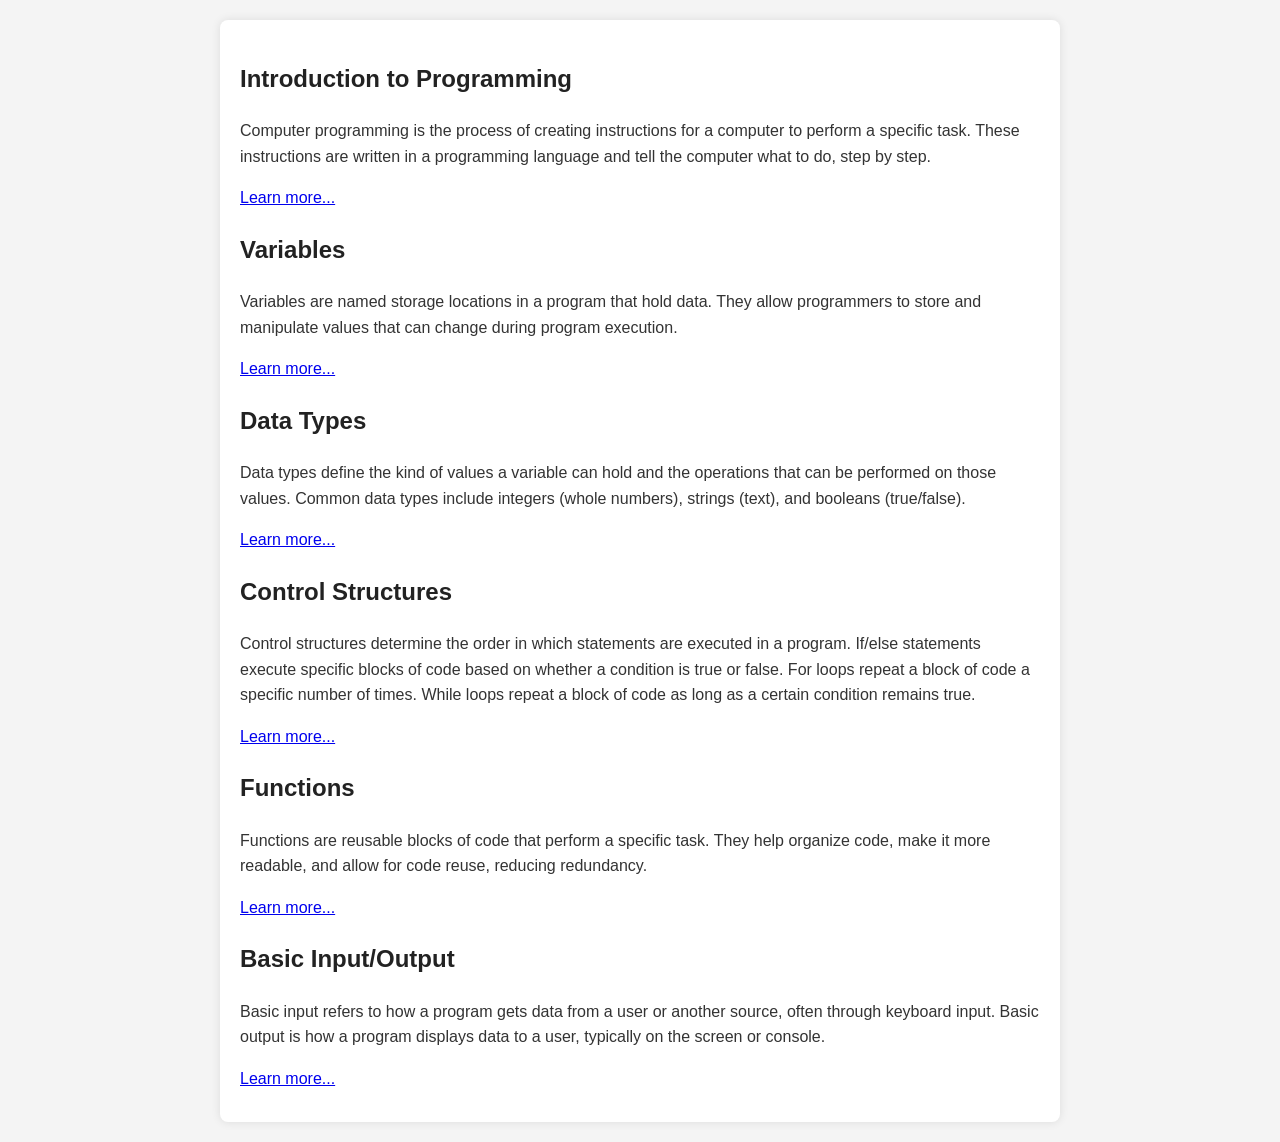
<file: index.html>
<!DOCTYPE html>
<html>
<head>
  <title>My First HTML Page</title>
  <link rel="stylesheet" href="style.css">
</head>
<body>
  <div class="container">
    <div id="intro-programming">
      <h2>Introduction to Programming</h2>
      <p>Computer programming is the process of creating instructions for a computer to perform a specific task. These instructions are written in a programming language and tell the computer what to do, step by step.</p>
      <p><a href="introduction.html">Learn more...</a></p>
    </div>
    <div id="variables">
      <h2>Variables</h2>
      <p>Variables are named storage locations in a program that hold data. They allow programmers to store and manipulate values that can change during program execution.</p>
      <p><a href="variables.html">Learn more...</a></p>
    </div>
    <div id="data-types">
      <h2>Data Types</h2>
      <p>Data types define the kind of values a variable can hold and the operations that can be performed on those values. Common data types include integers (whole numbers), strings (text), and booleans (true/false).</p>
      <p><a href="data_types.html">Learn more...</a></p>
    </div>
    <div id="control-structures">
      <h2>Control Structures</h2>
      <p>Control structures determine the order in which statements are executed in a program. 
      If/else statements execute specific blocks of code based on whether a condition is true or false. 
      For loops repeat a block of code a specific number of times. 
      While loops repeat a block of code as long as a certain condition remains true.</p>
      <p><a href="control_structures.html">Learn more...</a></p>
    </div>
    <div id="functions">
      <h2>Functions</h2>
      <p>Functions are reusable blocks of code that perform a specific task. They help organize code, make it more readable, and allow for code reuse, reducing redundancy.</p>
      <p><a href="functions.html">Learn more...</a></p>
    </div>
    <div id="basic-io">
      <h2>Basic Input/Output</h2>
      <p>Basic input refers to how a program gets data from a user or another source, often through keyboard input. Basic output is how a program displays data to a user, typically on the screen or console.</p>
      <p><a href="basic_io.html">Learn more...</a></p>
    </div>
  </div>
</body>
</html>
</file>
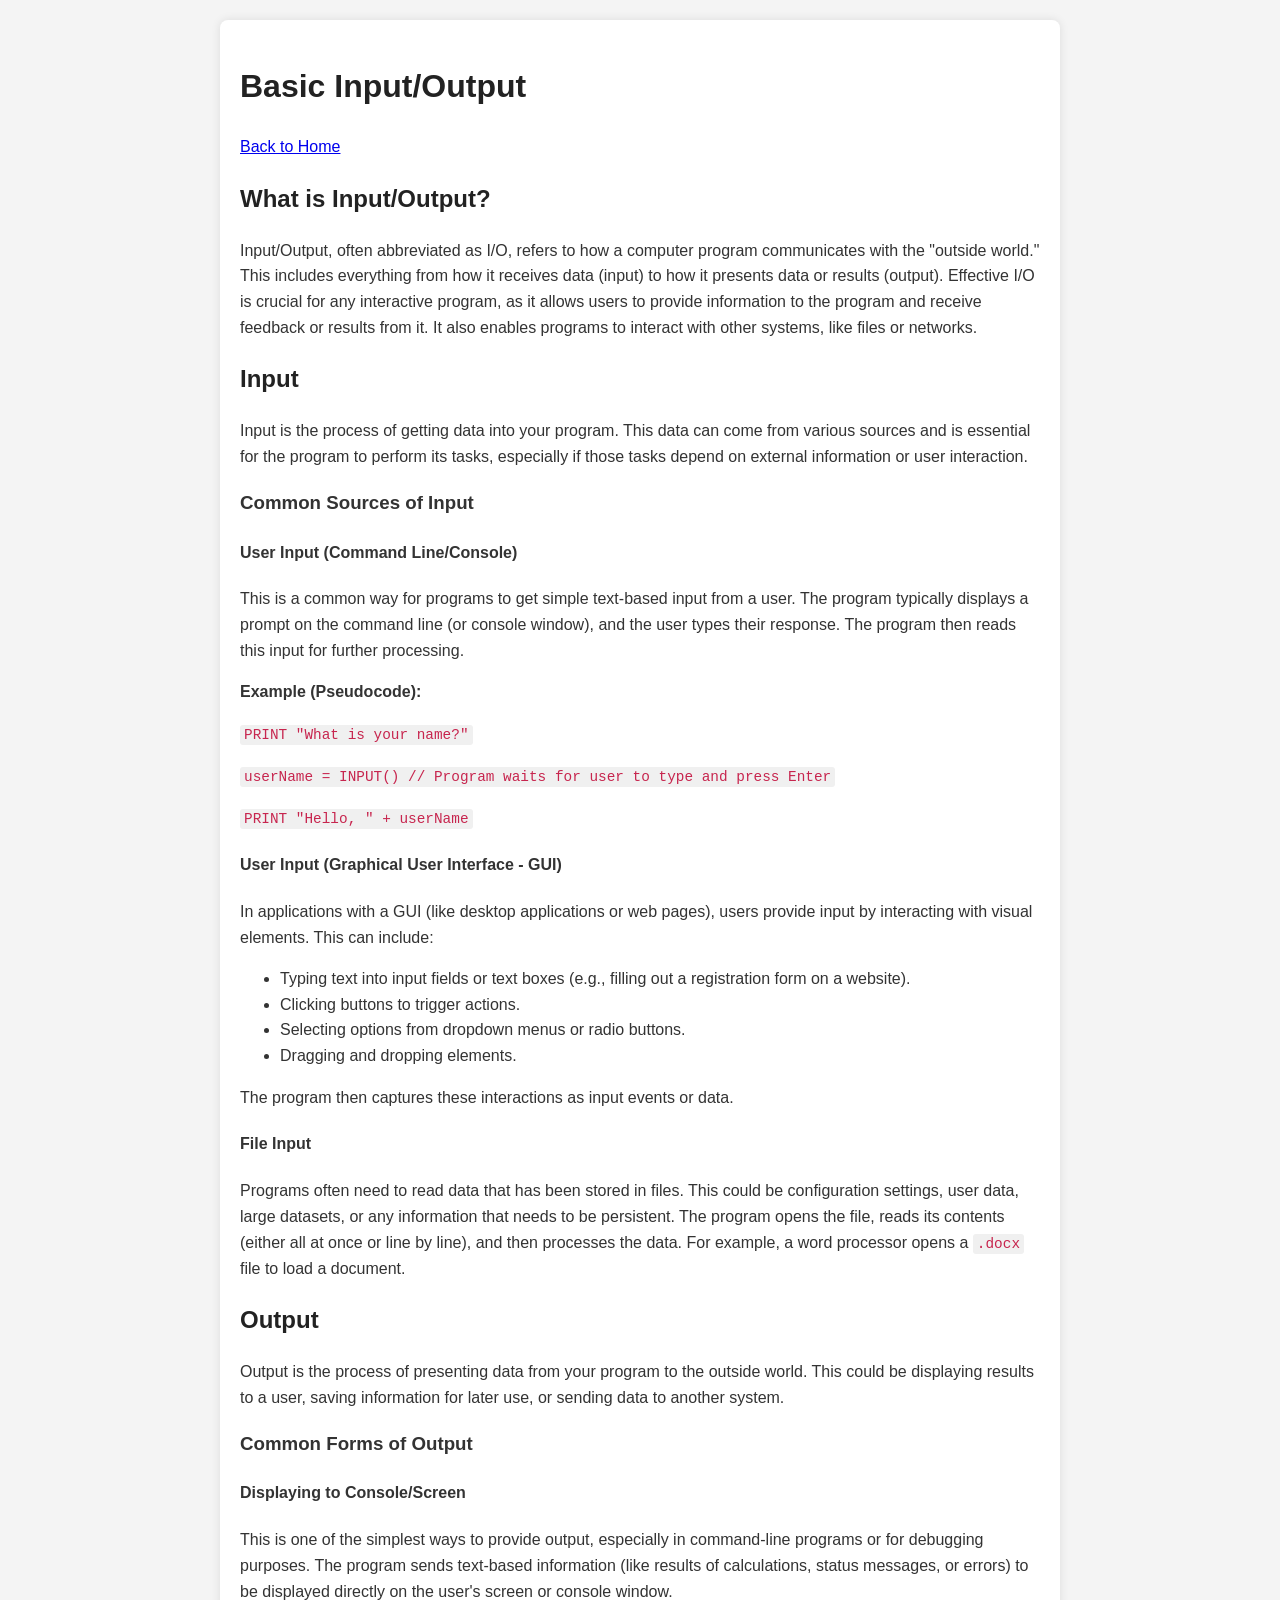
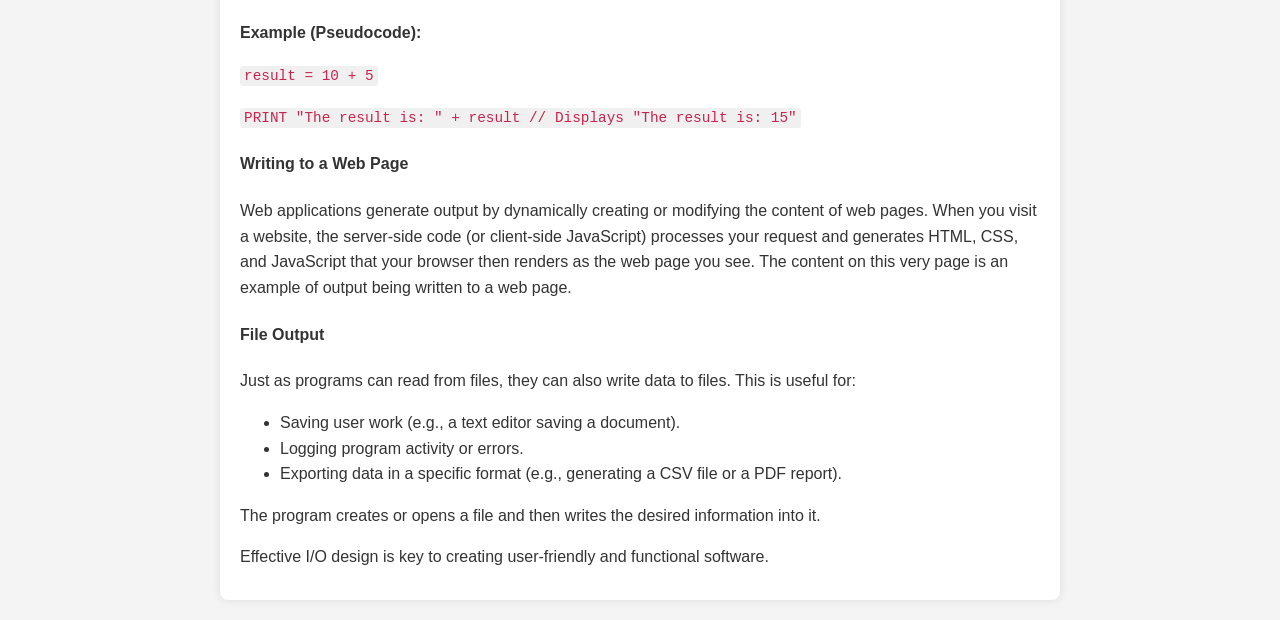
<file: basic_io.html>
<!DOCTYPE html>
<html lang="en">
<head>
    <meta charset="UTF-8">
    <meta name="viewport" content="width=device-width, initial-scale=1.0">
    <title>Basic Input/Output - Programming Concepts</title>
    <link rel="stylesheet" href="style.css">
</head>
<body>
    <div class="container">
        <h1>Basic Input/Output</h1>
        <p><a href="index.html">Back to Home</a></p>

        <h2>What is Input/Output?</h2>
        <p>Input/Output, often abbreviated as I/O, refers to how a computer program communicates with the "outside world." This includes everything from how it receives data (input) to how it presents data or results (output). Effective I/O is crucial for any interactive program, as it allows users to provide information to the program and receive feedback or results from it. It also enables programs to interact with other systems, like files or networks.</p>

        <h2>Input</h2>
        <p>Input is the process of getting data into your program. This data can come from various sources and is essential for the program to perform its tasks, especially if those tasks depend on external information or user interaction.</p>

        <h3>Common Sources of Input</h3>
        <h4>User Input (Command Line/Console)</h4>
        <p>This is a common way for programs to get simple text-based input from a user. The program typically displays a prompt on the command line (or console window), and the user types their response. The program then reads this input for further processing.</p>
        <p><strong>Example (Pseudocode):</strong></p>
        <p><code>PRINT "What is your name?"</code></p>
        <p><code>userName = INPUT()  // Program waits for user to type and press Enter</code></p>
        <p><code>PRINT "Hello, " + userName</code></p>

        <h4>User Input (Graphical User Interface - GUI)</h4>
        <p>In applications with a GUI (like desktop applications or web pages), users provide input by interacting with visual elements. This can include:</p>
        <ul>
            <li>Typing text into input fields or text boxes (e.g., filling out a registration form on a website).</li>
            <li>Clicking buttons to trigger actions.</li>
            <li>Selecting options from dropdown menus or radio buttons.</li>
            <li>Dragging and dropping elements.</li>
        </ul>
        <p>The program then captures these interactions as input events or data.</p>

        <h4>File Input</h4>
        <p>Programs often need to read data that has been stored in files. This could be configuration settings, user data, large datasets, or any information that needs to be persistent. The program opens the file, reads its contents (either all at once or line by line), and then processes the data. For example, a word processor opens a <code>.docx</code> file to load a document.</p>

        <h2>Output</h2>
        <p>Output is the process of presenting data from your program to the outside world. This could be displaying results to a user, saving information for later use, or sending data to another system.</p>

        <h3>Common Forms of Output</h3>
        <h4>Displaying to Console/Screen</h4>
        <p>This is one of the simplest ways to provide output, especially in command-line programs or for debugging purposes. The program sends text-based information (like results of calculations, status messages, or errors) to be displayed directly on the user's screen or console window.</p>
        <p><strong>Example (Pseudocode):</strong></p>
        <p><code>result = 10 + 5</code></p>
        <p><code>PRINT "The result is: " + result  // Displays "The result is: 15"</code></p>

        <h4>Writing to a Web Page</h4>
        <p>Web applications generate output by dynamically creating or modifying the content of web pages. When you visit a website, the server-side code (or client-side JavaScript) processes your request and generates HTML, CSS, and JavaScript that your browser then renders as the web page you see. The content on this very page is an example of output being written to a web page.</p>

        <h4>File Output</h4>
        <p>Just as programs can read from files, they can also write data to files. This is useful for:</p>
        <ul>
            <li>Saving user work (e.g., a text editor saving a document).</li>
            <li>Logging program activity or errors.</li>
            <li>Exporting data in a specific format (e.g., generating a CSV file or a PDF report).</li>
        </ul>
        <p>The program creates or opens a file and then writes the desired information into it.</p>
        <p>Effective I/O design is key to creating user-friendly and functional software.</p>
    </div>
</body>
</html>
</file>
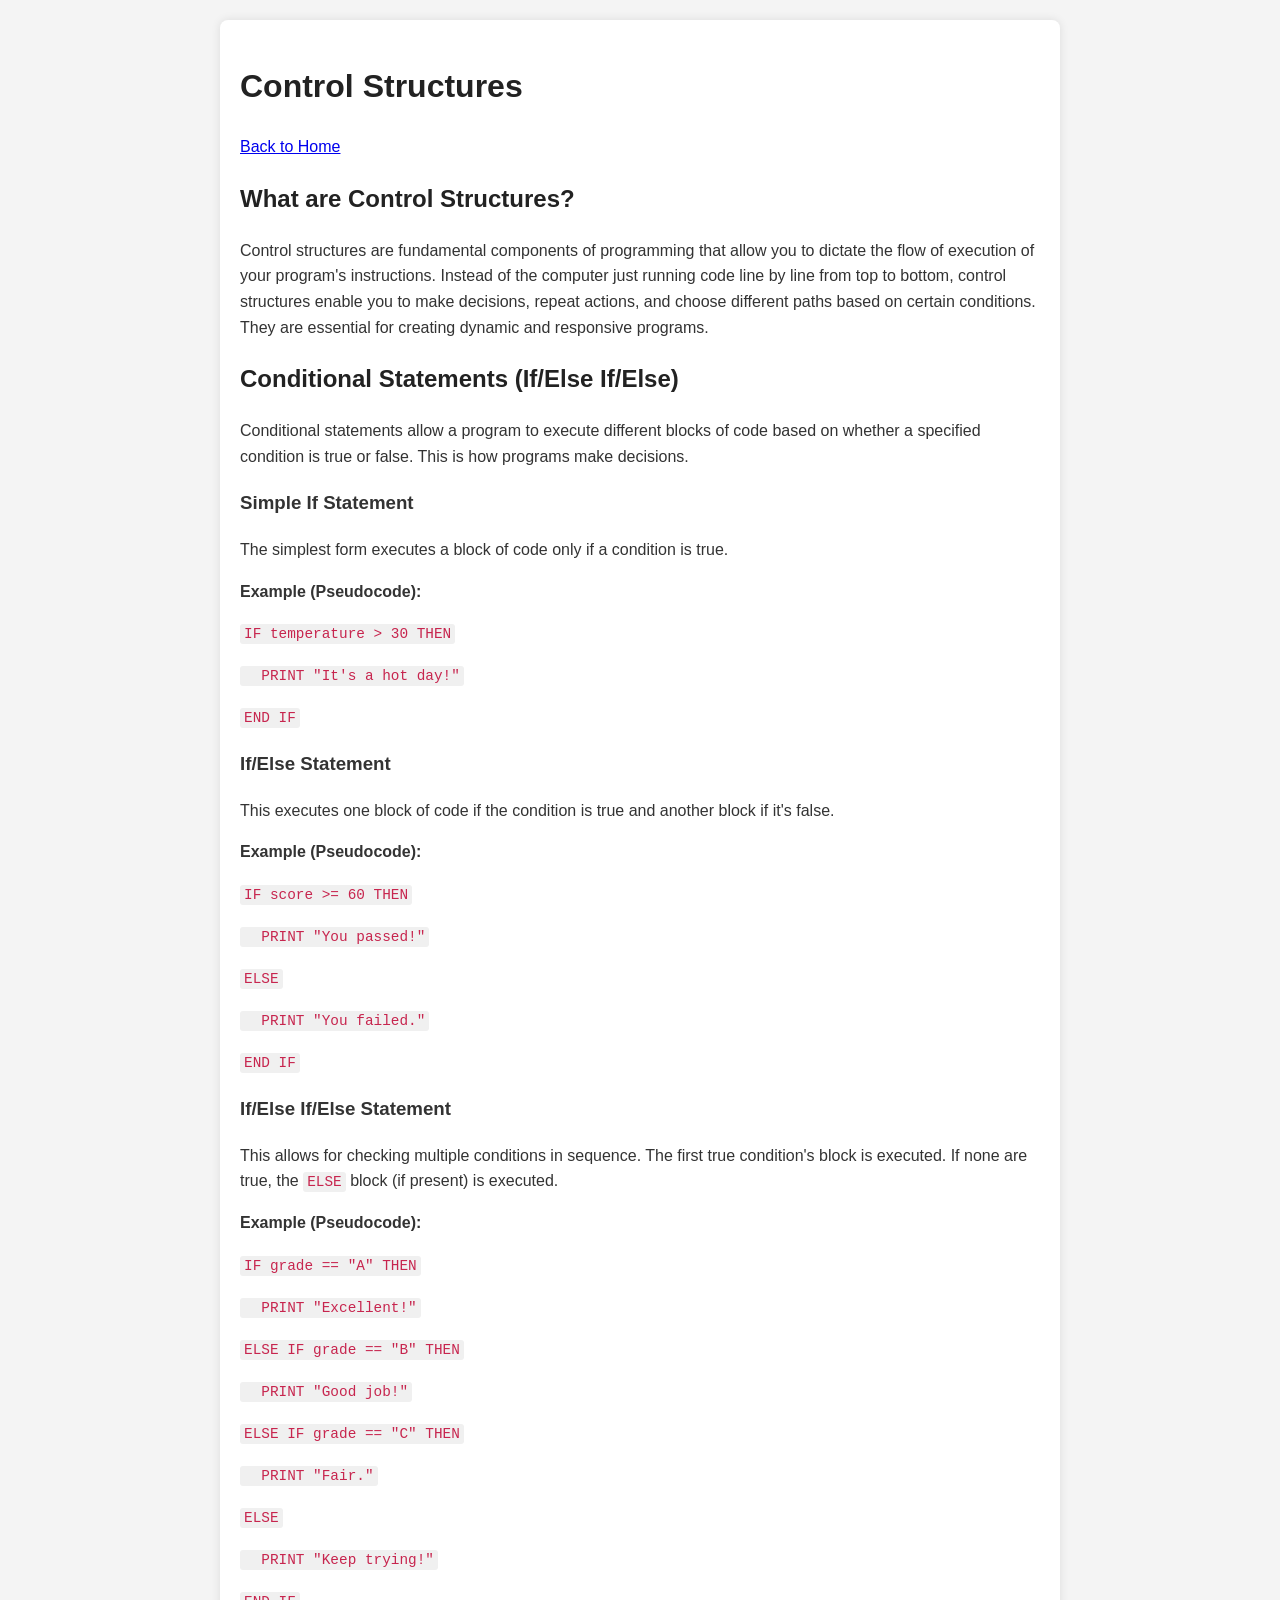
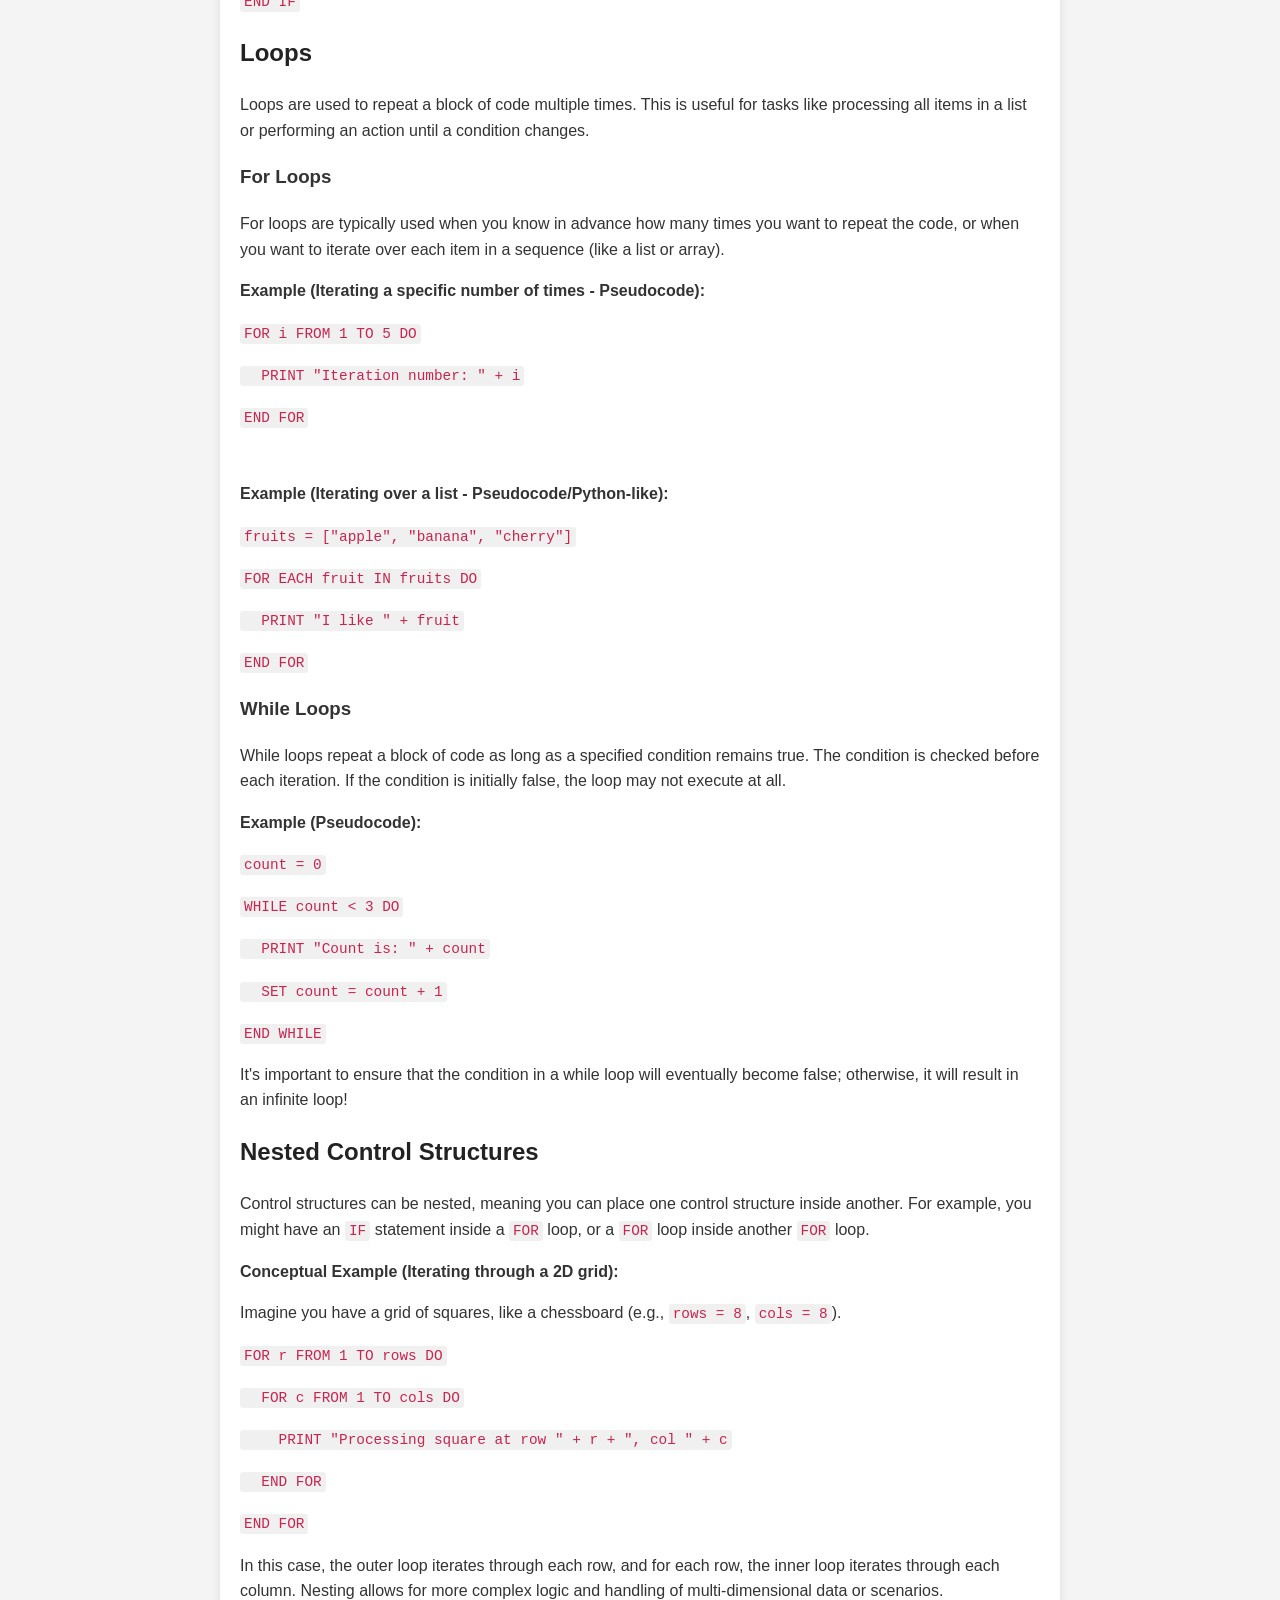
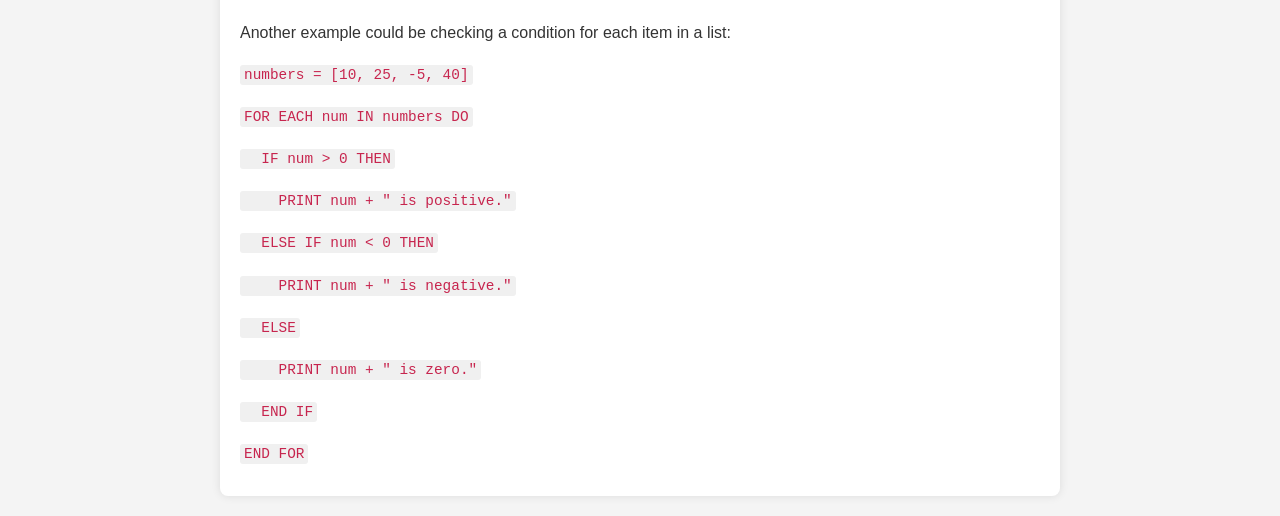
<file: control_structures.html>
<!DOCTYPE html>
<html lang="en">
<head>
    <meta charset="UTF-8">
    <meta name="viewport" content="width=device-width, initial-scale=1.0">
    <title>Control Structures - Programming Concepts</title>
    <link rel="stylesheet" href="style.css">
</head>
<body>
    <div class="container">
        <h1>Control Structures</h1>
        <p><a href="index.html">Back to Home</a></p>

        <h2>What are Control Structures?</h2>
        <p>Control structures are fundamental components of programming that allow you to dictate the flow of execution of your program's instructions. Instead of the computer just running code line by line from top to bottom, control structures enable you to make decisions, repeat actions, and choose different paths based on certain conditions. They are essential for creating dynamic and responsive programs.</p>

        <h2>Conditional Statements (If/Else If/Else)</h2>
        <p>Conditional statements allow a program to execute different blocks of code based on whether a specified condition is true or false. This is how programs make decisions.</p>

        <h3>Simple If Statement</h3>
        <p>The simplest form executes a block of code only if a condition is true.</p>
        <p><strong>Example (Pseudocode):</strong></p>
        <p><code>IF temperature > 30 THEN</code></p>
        <p><code>&nbsp;&nbsp;PRINT "It's a hot day!"</code></p>
        <p><code>END IF</code></p>

        <h3>If/Else Statement</h3>
        <p>This executes one block of code if the condition is true and another block if it's false.</p>
        <p><strong>Example (Pseudocode):</strong></p>
        <p><code>IF score >= 60 THEN</code></p>
        <p><code>&nbsp;&nbsp;PRINT "You passed!"</code></p>
        <p><code>ELSE</code></p>
        <p><code>&nbsp;&nbsp;PRINT "You failed."</code></p>
        <p><code>END IF</code></p>

        <h3>If/Else If/Else Statement</h3>
        <p>This allows for checking multiple conditions in sequence. The first true condition's block is executed. If none are true, the <code>ELSE</code> block (if present) is executed.</p>
        <p><strong>Example (Pseudocode):</strong></p>
        <p><code>IF grade == "A" THEN</code></p>
        <p><code>&nbsp;&nbsp;PRINT "Excellent!"</code></p>
        <p><code>ELSE IF grade == "B" THEN</code></p>
        <p><code>&nbsp;&nbsp;PRINT "Good job!"</code></p>
        <p><code>ELSE IF grade == "C" THEN</code></p>
        <p><code>&nbsp;&nbsp;PRINT "Fair."</code></p>
        <p><code>ELSE</code></p>
        <p><code>&nbsp;&nbsp;PRINT "Keep trying!"</code></p>
        <p><code>END IF</code></p>

        <h2>Loops</h2>
        <p>Loops are used to repeat a block of code multiple times. This is useful for tasks like processing all items in a list or performing an action until a condition changes.</p>

        <h3>For Loops</h3>
        <p>For loops are typically used when you know in advance how many times you want to repeat the code, or when you want to iterate over each item in a sequence (like a list or array).</p>
        <p><strong>Example (Iterating a specific number of times - Pseudocode):</strong></p>
        <p><code>FOR i FROM 1 TO 5 DO</code></p>
        <p><code>&nbsp;&nbsp;PRINT "Iteration number: " + i</code></p>
        <p><code>END FOR</code></p>
        <br>
        <p><strong>Example (Iterating over a list - Pseudocode/Python-like):</strong></p>
        <p><code>fruits = ["apple", "banana", "cherry"]</code></p>
        <p><code>FOR EACH fruit IN fruits DO</code></p>
        <p><code>&nbsp;&nbsp;PRINT "I like " + fruit</code></p>
        <p><code>END FOR</code></p>

        <h3>While Loops</h3>
        <p>While loops repeat a block of code as long as a specified condition remains true. The condition is checked before each iteration. If the condition is initially false, the loop may not execute at all.</p>
        <p><strong>Example (Pseudocode):</strong></p>
        <p><code>count = 0</code></p>
        <p><code>WHILE count < 3 DO</code></p>
        <p><code>&nbsp;&nbsp;PRINT "Count is: " + count</code></p>
        <p><code>&nbsp;&nbsp;SET count = count + 1</code></p>
        <p><code>END WHILE</code></p>
        <p>It's important to ensure that the condition in a while loop will eventually become false; otherwise, it will result in an infinite loop!</p>

        <h2>Nested Control Structures</h2>
        <p>Control structures can be nested, meaning you can place one control structure inside another. For example, you might have an <code>IF</code> statement inside a <code>FOR</code> loop, or a <code>FOR</code> loop inside another <code>FOR</code> loop.</p>
        <p><strong>Conceptual Example (Iterating through a 2D grid):</strong></p>
        <p>Imagine you have a grid of squares, like a chessboard (e.g., <code>rows = 8</code>, <code>cols = 8</code>).</p>
        <p><code>FOR r FROM 1 TO rows DO</code></p>
        <p><code>&nbsp;&nbsp;FOR c FROM 1 TO cols DO</code></p>
        <p><code>&nbsp;&nbsp;&nbsp;&nbsp;PRINT "Processing square at row " + r + ", col " + c</code></p>
        <p><code>&nbsp;&nbsp;END FOR</code></p>
        <p><code>END FOR</code></p>
        <p>In this case, the outer loop iterates through each row, and for each row, the inner loop iterates through each column. Nesting allows for more complex logic and handling of multi-dimensional data or scenarios.</p>
        <p>Another example could be checking a condition for each item in a list:</p>
        <p><code>numbers = [10, 25, -5, 40]</code></p>
        <p><code>FOR EACH num IN numbers DO</code></p>
        <p><code>&nbsp;&nbsp;IF num > 0 THEN</code></p>
        <p><code>&nbsp;&nbsp;&nbsp;&nbsp;PRINT num + " is positive."</code></p>
        <p><code>&nbsp;&nbsp;ELSE IF num < 0 THEN</code></p>
        <p><code>&nbsp;&nbsp;&nbsp;&nbsp;PRINT num + " is negative."</code></p>
        <p><code>&nbsp;&nbsp;ELSE</code></p>
        <p><code>&nbsp;&nbsp;&nbsp;&nbsp;PRINT num + " is zero."</code></p>
        <p><code>&nbsp;&nbsp;END IF</code></p>
        <p><code>END FOR</code></p>
    </div>
</body>
</html>
</file>
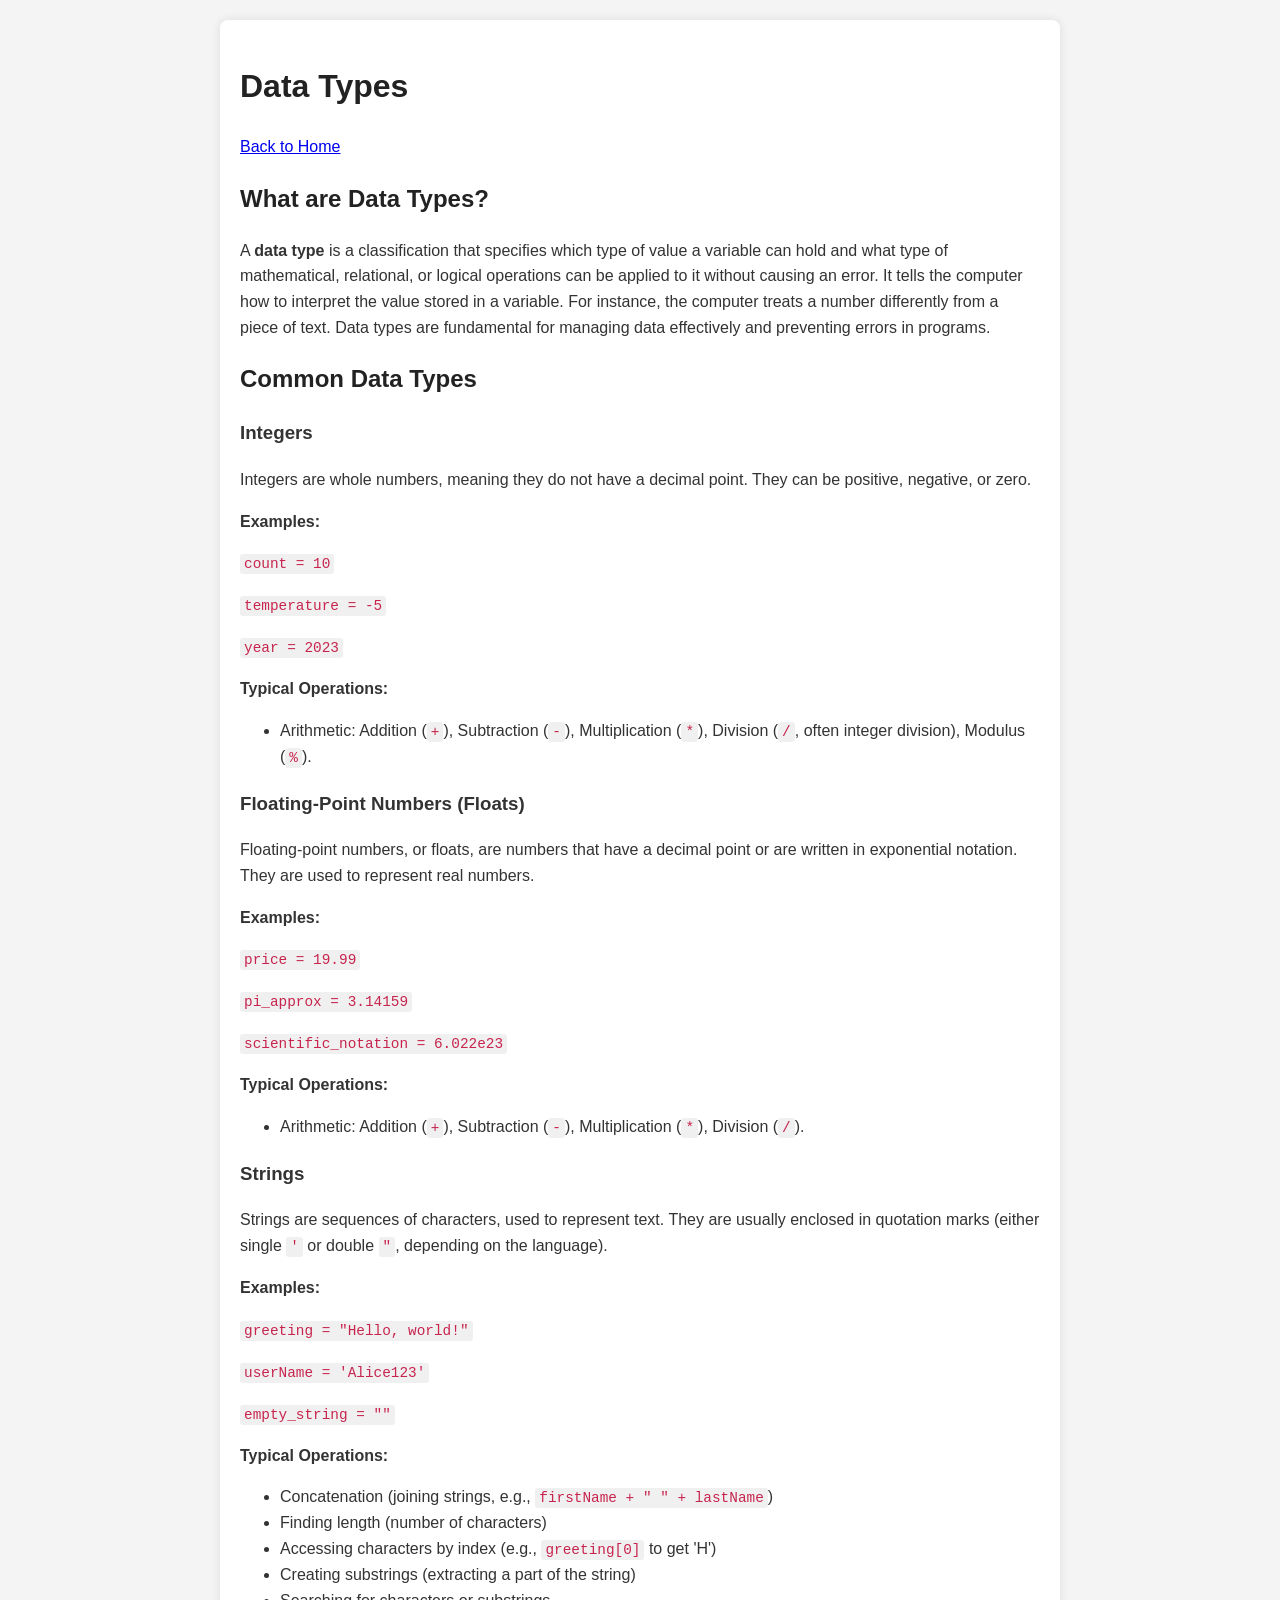
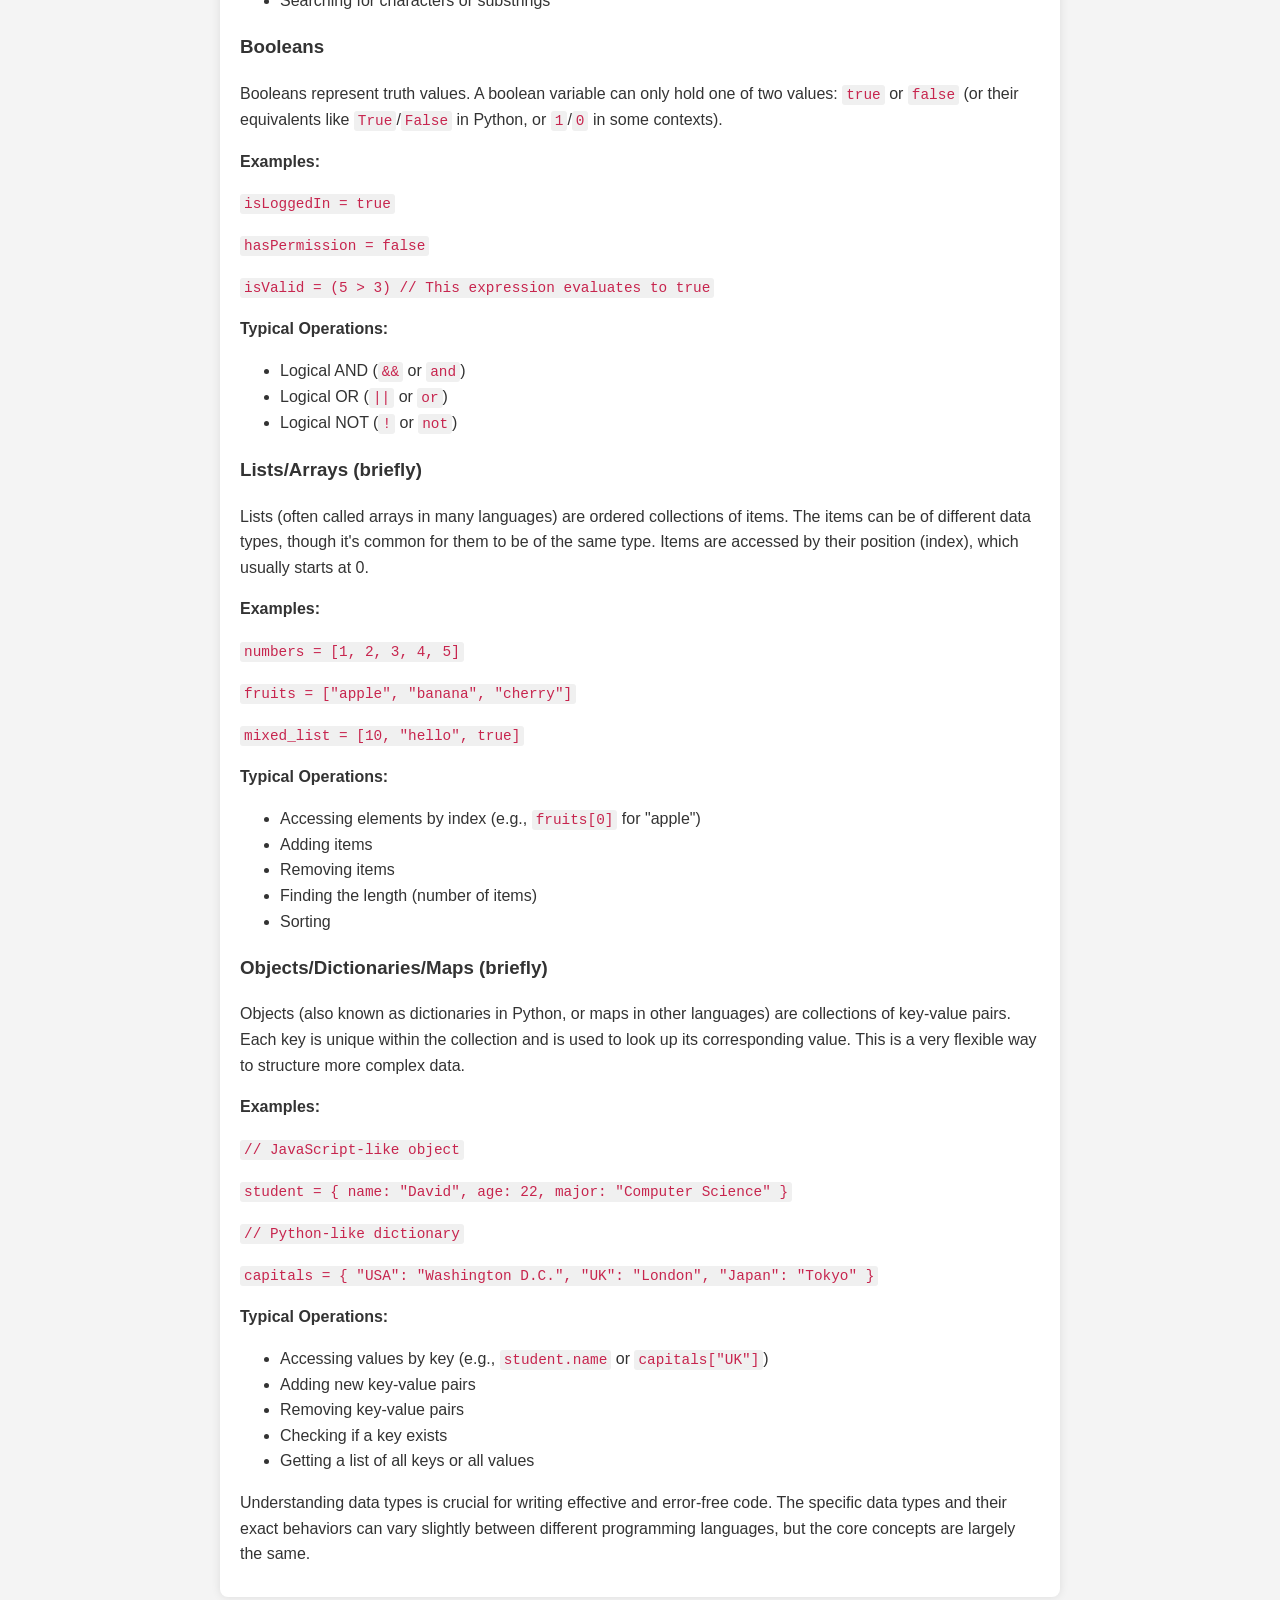
<file: data_types.html>
<!DOCTYPE html>
<html lang="en">
<head>
    <meta charset="UTF-8">
    <meta name="viewport" content="width=device-width, initial-scale=1.0">
    <title>Data Types - Programming Concepts</title>
    <link rel="stylesheet" href="style.css">
</head>
<body>
    <div class="container">
        <h1>Data Types</h1>
        <p><a href="index.html">Back to Home</a></p>

        <h2>What are Data Types?</h2>
        <p>A <strong>data type</strong> is a classification that specifies which type of value a variable can hold and what type of mathematical, relational, or logical operations can be applied to it without causing an error. It tells the computer how to interpret the value stored in a variable. For instance, the computer treats a number differently from a piece of text. Data types are fundamental for managing data effectively and preventing errors in programs.</p>

        <h2>Common Data Types</h2>

        <h3>Integers</h3>
        <p>Integers are whole numbers, meaning they do not have a decimal point. They can be positive, negative, or zero.</p>
        <p><strong>Examples:</strong></p>
        <p><code>count = 10</code></p>
        <p><code>temperature = -5</code></p>
        <p><code>year = 2023</code></p>
        <p><strong>Typical Operations:</strong></p>
        <ul>
            <li>Arithmetic: Addition (<code>+</code>), Subtraction (<code>-</code>), Multiplication (<code>*</code>), Division (<code>/</code>, often integer division), Modulus (<code>%</code>).</li>
        </ul>

        <h3>Floating-Point Numbers (Floats)</h3>
        <p>Floating-point numbers, or floats, are numbers that have a decimal point or are written in exponential notation. They are used to represent real numbers.</p>
        <p><strong>Examples:</strong></p>
        <p><code>price = 19.99</code></p>
        <p><code>pi_approx = 3.14159</code></p>
        <p><code>scientific_notation = 6.022e23</code></p>
        <p><strong>Typical Operations:</strong></p>
        <ul>
            <li>Arithmetic: Addition (<code>+</code>), Subtraction (<code>-</code>), Multiplication (<code>*</code>), Division (<code>/</code>).</li>
        </ul>

        <h3>Strings</h3>
        <p>Strings are sequences of characters, used to represent text. They are usually enclosed in quotation marks (either single <code>'</code> or double <code>"</code>, depending on the language).</p>
        <p><strong>Examples:</strong></p>
        <p><code>greeting = "Hello, world!"</code></p>
        <p><code>userName = 'Alice123'</code></p>
        <p><code>empty_string = ""</code></p>
        <p><strong>Typical Operations:</strong></p>
        <ul>
            <li>Concatenation (joining strings, e.g., <code>firstName + " " + lastName</code>)</li>
            <li>Finding length (number of characters)</li>
            <li>Accessing characters by index (e.g., <code>greeting[0]</code> to get 'H')</li>
            <li>Creating substrings (extracting a part of the string)</li>
            <li>Searching for characters or substrings</li>
        </ul>

        <h3>Booleans</h3>
        <p>Booleans represent truth values. A boolean variable can only hold one of two values: <code>true</code> or <code>false</code> (or their equivalents like <code>True</code>/<code>False</code> in Python, or <code>1</code>/<code>0</code> in some contexts).</p>
        <p><strong>Examples:</strong></p>
        <p><code>isLoggedIn = true</code></p>
        <p><code>hasPermission = false</code></p>
        <p><code>isValid = (5 > 3) // This expression evaluates to true</code></p>
        <p><strong>Typical Operations:</strong></p>
        <ul>
            <li>Logical AND (<code>&&</code> or <code>and</code>)</li>
            <li>Logical OR (<code>||</code> or <code>or</code>)</li>
            <li>Logical NOT (<code>!</code> or <code>not</code>)</li>
        </ul>

        <h3>Lists/Arrays (briefly)</h3>
        <p>Lists (often called arrays in many languages) are ordered collections of items. The items can be of different data types, though it's common for them to be of the same type. Items are accessed by their position (index), which usually starts at 0.</p>
        <p><strong>Examples:</strong></p>
        <p><code>numbers = [1, 2, 3, 4, 5]</code></p>
        <p><code>fruits = ["apple", "banana", "cherry"]</code></p>
        <p><code>mixed_list = [10, "hello", true]</code></p>
        <p><strong>Typical Operations:</strong></p>
        <ul>
            <li>Accessing elements by index (e.g., <code>fruits[0]</code> for "apple")</li>
            <li>Adding items</li>
            <li>Removing items</li>
            <li>Finding the length (number of items)</li>
            <li>Sorting</li>
        </ul>

        <h3>Objects/Dictionaries/Maps (briefly)</h3>
        <p>Objects (also known as dictionaries in Python, or maps in other languages) are collections of key-value pairs. Each key is unique within the collection and is used to look up its corresponding value. This is a very flexible way to structure more complex data.</p>
        <p><strong>Examples:</strong></p>
        <p><code>// JavaScript-like object</code></p>
        <p><code>student = { name: "David", age: 22, major: "Computer Science" }</code></p>
        <p><code>// Python-like dictionary</code></p>
        <p><code>capitals = { "USA": "Washington D.C.", "UK": "London", "Japan": "Tokyo" }</code></p>
        <p><strong>Typical Operations:</strong></p>
        <ul>
            <li>Accessing values by key (e.g., <code>student.name</code> or <code>capitals["UK"]</code>)</li>
            <li>Adding new key-value pairs</li>
            <li>Removing key-value pairs</li>
            <li>Checking if a key exists</li>
            <li>Getting a list of all keys or all values</li>
        </ul>
        <p>Understanding data types is crucial for writing effective and error-free code. The specific data types and their exact behaviors can vary slightly between different programming languages, but the core concepts are largely the same.</p>
    </div>
</body>
</html>
</file>
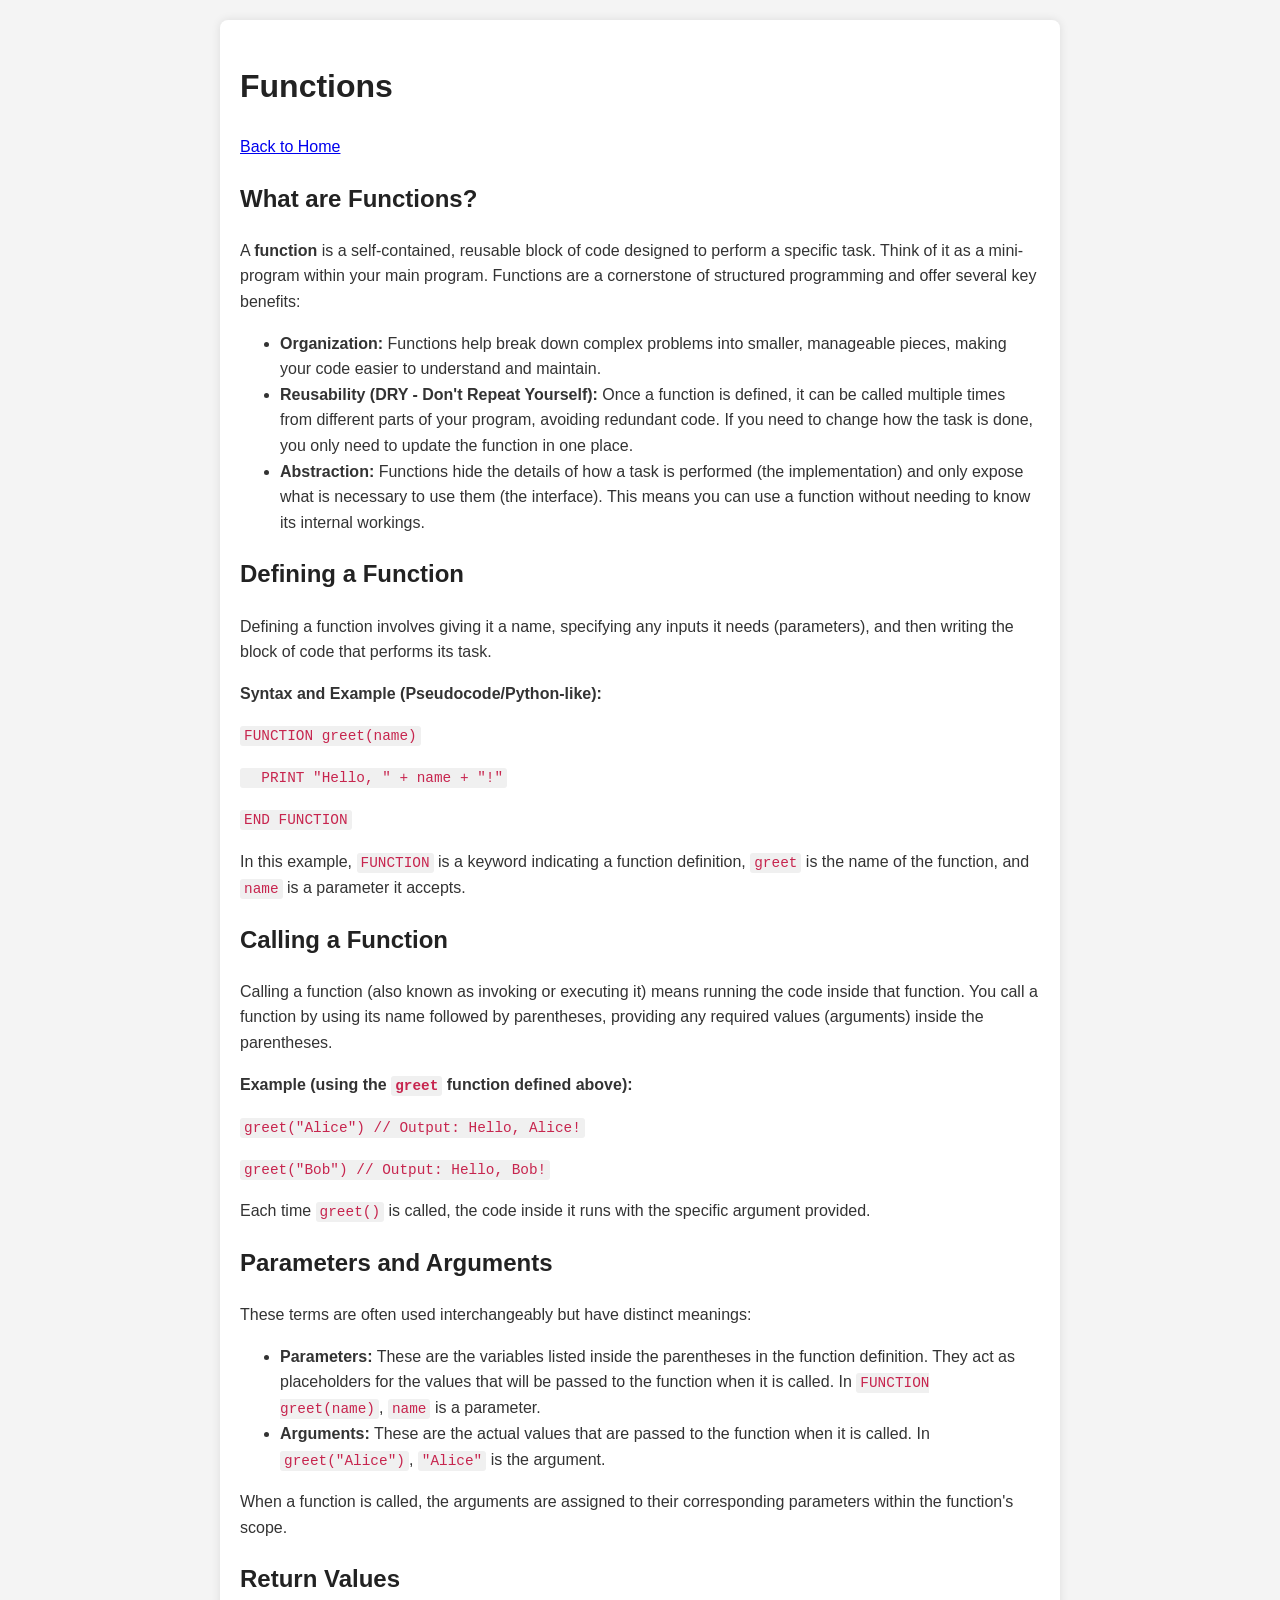
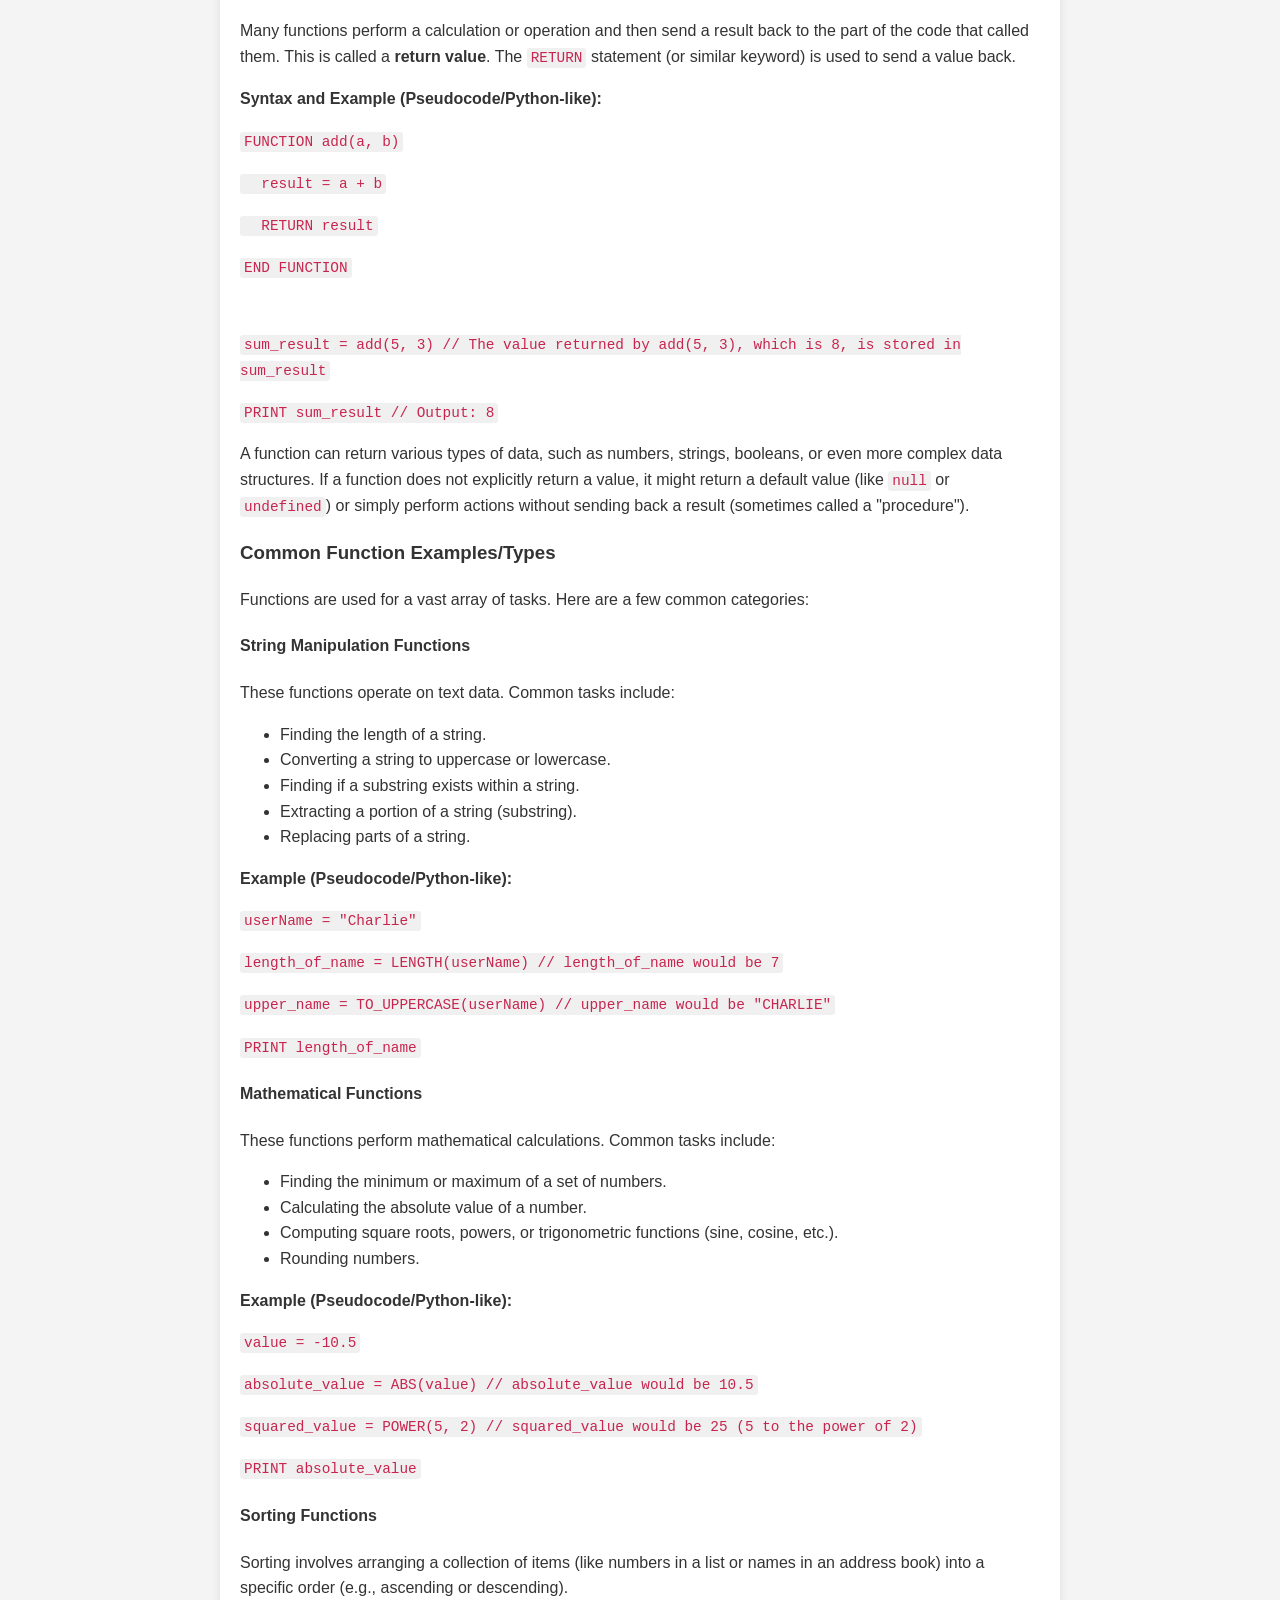
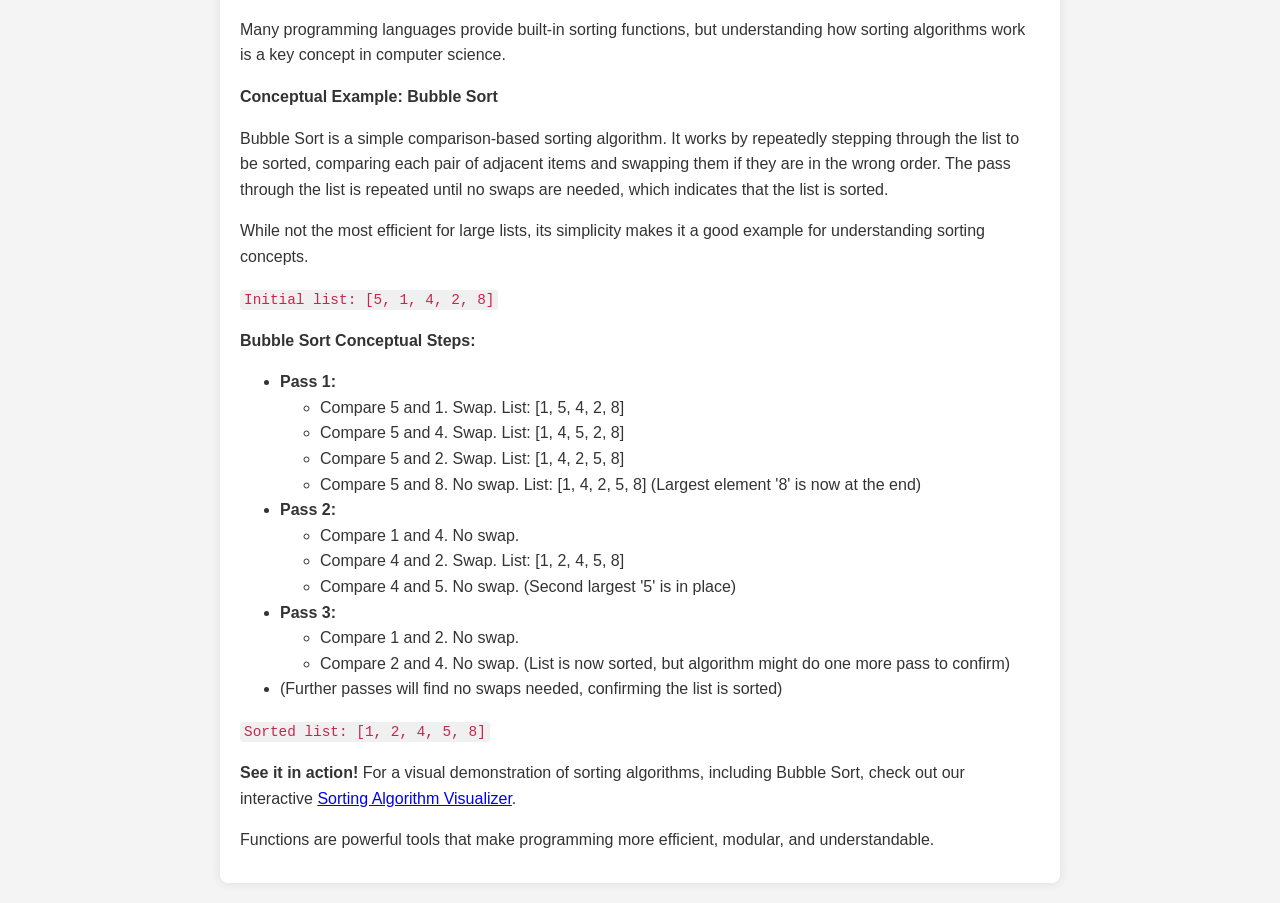
<file: functions.html>
<!DOCTYPE html>
<html lang="en">
<head>
    <meta charset="UTF-8">
    <meta name="viewport" content="width=device-width, initial-scale=1.0">
    <title>Functions - Programming Concepts</title>
    <link rel="stylesheet" href="style.css">
</head>
<body>
    <div class="container">
        <h1>Functions</h1>
        <p><a href="index.html">Back to Home</a></p>

        <h2>What are Functions?</h2>
        <p>A <strong>function</strong> is a self-contained, reusable block of code designed to perform a specific task. Think of it as a mini-program within your main program. Functions are a cornerstone of structured programming and offer several key benefits:</p>
        <ul>
            <li><strong>Organization:</strong> Functions help break down complex problems into smaller, manageable pieces, making your code easier to understand and maintain.</li>
            <li><strong>Reusability (DRY - Don't Repeat Yourself):</strong> Once a function is defined, it can be called multiple times from different parts of your program, avoiding redundant code. If you need to change how the task is done, you only need to update the function in one place.</li>
            <li><strong>Abstraction:</strong> Functions hide the details of how a task is performed (the implementation) and only expose what is necessary to use them (the interface). This means you can use a function without needing to know its internal workings.</li>
        </ul>

        <h2>Defining a Function</h2>
        <p>Defining a function involves giving it a name, specifying any inputs it needs (parameters), and then writing the block of code that performs its task.</p>
        <p><strong>Syntax and Example (Pseudocode/Python-like):</strong></p>
        <p><code>FUNCTION greet(name)</code></p>
        <p><code>&nbsp;&nbsp;PRINT "Hello, " + name + "!"</code></p>
        <p><code>END FUNCTION</code></p>
        <p>In this example, <code>FUNCTION</code> is a keyword indicating a function definition, <code>greet</code> is the name of the function, and <code>name</code> is a parameter it accepts.</p>

        <h2>Calling a Function</h2>
        <p>Calling a function (also known as invoking or executing it) means running the code inside that function. You call a function by using its name followed by parentheses, providing any required values (arguments) inside the parentheses.</p>
        <p><strong>Example (using the <code>greet</code> function defined above):</strong></p>
        <p><code>greet("Alice")  // Output: Hello, Alice!</code></p>
        <p><code>greet("Bob")    // Output: Hello, Bob!</code></p>
        <p>Each time <code>greet()</code> is called, the code inside it runs with the specific argument provided.</p>

        <h2>Parameters and Arguments</h2>
        <p>These terms are often used interchangeably but have distinct meanings:</p>
        <ul>
            <li><strong>Parameters:</strong> These are the variables listed inside the parentheses in the function definition. They act as placeholders for the values that will be passed to the function when it is called. In <code>FUNCTION greet(name)</code>, <code>name</code> is a parameter.</li>
            <li><strong>Arguments:</strong> These are the actual values that are passed to the function when it is called. In <code>greet("Alice")</code>, <code>"Alice"</code> is the argument.</li>
        </ul>
        <p>When a function is called, the arguments are assigned to their corresponding parameters within the function's scope.</p>

        <h2>Return Values</h2>
        <p>Many functions perform a calculation or operation and then send a result back to the part of the code that called them. This is called a <strong>return value</strong>. The <code>RETURN</code> statement (or similar keyword) is used to send a value back.</p>
        <p><strong>Syntax and Example (Pseudocode/Python-like):</strong></p>
        <p><code>FUNCTION add(a, b)</code></p>
        <p><code>&nbsp;&nbsp;result = a + b</code></p>
        <p><code>&nbsp;&nbsp;RETURN result</code></p>
        <p><code>END FUNCTION</code></p>
        <br>
        <p><code>sum_result = add(5, 3)  // The value returned by add(5, 3), which is 8, is stored in sum_result</code></p>
        <p><code>PRINT sum_result        // Output: 8</code></p>
        <p>A function can return various types of data, such as numbers, strings, booleans, or even more complex data structures. If a function does not explicitly return a value, it might return a default value (like <code>null</code> or <code>undefined</code>) or simply perform actions without sending back a result (sometimes called a "procedure").</p>

        <h3>Common Function Examples/Types</h3>
        <p>Functions are used for a vast array of tasks. Here are a few common categories:</p>

        <h4>String Manipulation Functions</h4>
        <p>These functions operate on text data. Common tasks include:</p>
        <ul>
            <li>Finding the length of a string.</li>
            <li>Converting a string to uppercase or lowercase.</li>
            <li>Finding if a substring exists within a string.</li>
            <li>Extracting a portion of a string (substring).</li>
            <li>Replacing parts of a string.</li>
        </ul>
        <p><strong>Example (Pseudocode/Python-like):</strong></p>
        <p><code>userName = "Charlie"</code></p>
        <p><code>length_of_name = LENGTH(userName)  // length_of_name would be 7</code></p>
        <p><code>upper_name = TO_UPPERCASE(userName) // upper_name would be "CHARLIE"</code></p>
        <p><code>PRINT length_of_name</code></p>

        <h4>Mathematical Functions</h4>
        <p>These functions perform mathematical calculations. Common tasks include:</p>
        <ul>
            <li>Finding the minimum or maximum of a set of numbers.</li>
            <li>Calculating the absolute value of a number.</li>
            <li>Computing square roots, powers, or trigonometric functions (sine, cosine, etc.).</li>
            <li>Rounding numbers.</li>
        </ul>
        <p><strong>Example (Pseudocode/Python-like):</strong></p>
        <p><code>value = -10.5</code></p>
        <p><code>absolute_value = ABS(value) // absolute_value would be 10.5</code></p>
        <p><code>squared_value = POWER(5, 2) // squared_value would be 25 (5 to the power of 2)</code></p>
        <p><code>PRINT absolute_value</code></p>

        <h4>Sorting Functions</h4>
        <p>Sorting involves arranging a collection of items (like numbers in a list or names in an address book) into a specific order (e.g., ascending or descending).</p>
        <p>Many programming languages provide built-in sorting functions, but understanding how sorting algorithms work is a key concept in computer science.</p>
        <p><strong>Conceptual Example: Bubble Sort</strong></p>
        <p>Bubble Sort is a simple comparison-based sorting algorithm. It works by repeatedly stepping through the list to be sorted, comparing each pair of adjacent items and swapping them if they are in the wrong order. The pass through the list is repeated until no swaps are needed, which indicates that the list is sorted.</p>
        <p>While not the most efficient for large lists, its simplicity makes it a good example for understanding sorting concepts.</p>
        <p><code>Initial list: [5, 1, 4, 2, 8]</code></p>
        <p><strong>Bubble Sort Conceptual Steps:</strong></p>
        <ul>
            <li><strong>Pass 1:</strong>
                <ul>
                    <li>Compare 5 and 1. Swap. List: [1, 5, 4, 2, 8]</li>
                    <li>Compare 5 and 4. Swap. List: [1, 4, 5, 2, 8]</li>
                    <li>Compare 5 and 2. Swap. List: [1, 4, 2, 5, 8]</li>
                    <li>Compare 5 and 8. No swap. List: [1, 4, 2, 5, 8] (Largest element '8' is now at the end)</li>
                </ul>
            </li>
            <li><strong>Pass 2:</strong>
                <ul>
                    <li>Compare 1 and 4. No swap.</li>
                    <li>Compare 4 and 2. Swap. List: [1, 2, 4, 5, 8]</li>
                    <li>Compare 4 and 5. No swap. (Second largest '5' is in place)</li>
                </ul>
            </li>
            <li><strong>Pass 3:</strong>
                <ul>
                    <li>Compare 1 and 2. No swap.</li>
                    <li>Compare 2 and 4. No swap. (List is now sorted, but algorithm might do one more pass to confirm)</li>
                </ul>
            </li>
            <li>(Further passes will find no swaps needed, confirming the list is sorted)</li>
        </ul>
        <p><code>Sorted list: [1, 2, 4, 5, 8]</code></p>
        <p><strong>See it in action!</strong> For a visual demonstration of sorting algorithms, including Bubble Sort, check out our interactive <a href="sorting_visualizer.html">Sorting Algorithm Visualizer</a>.</p>
        <p>Functions are powerful tools that make programming more efficient, modular, and understandable.</p>
    </div>
</body>
</html>
</file>
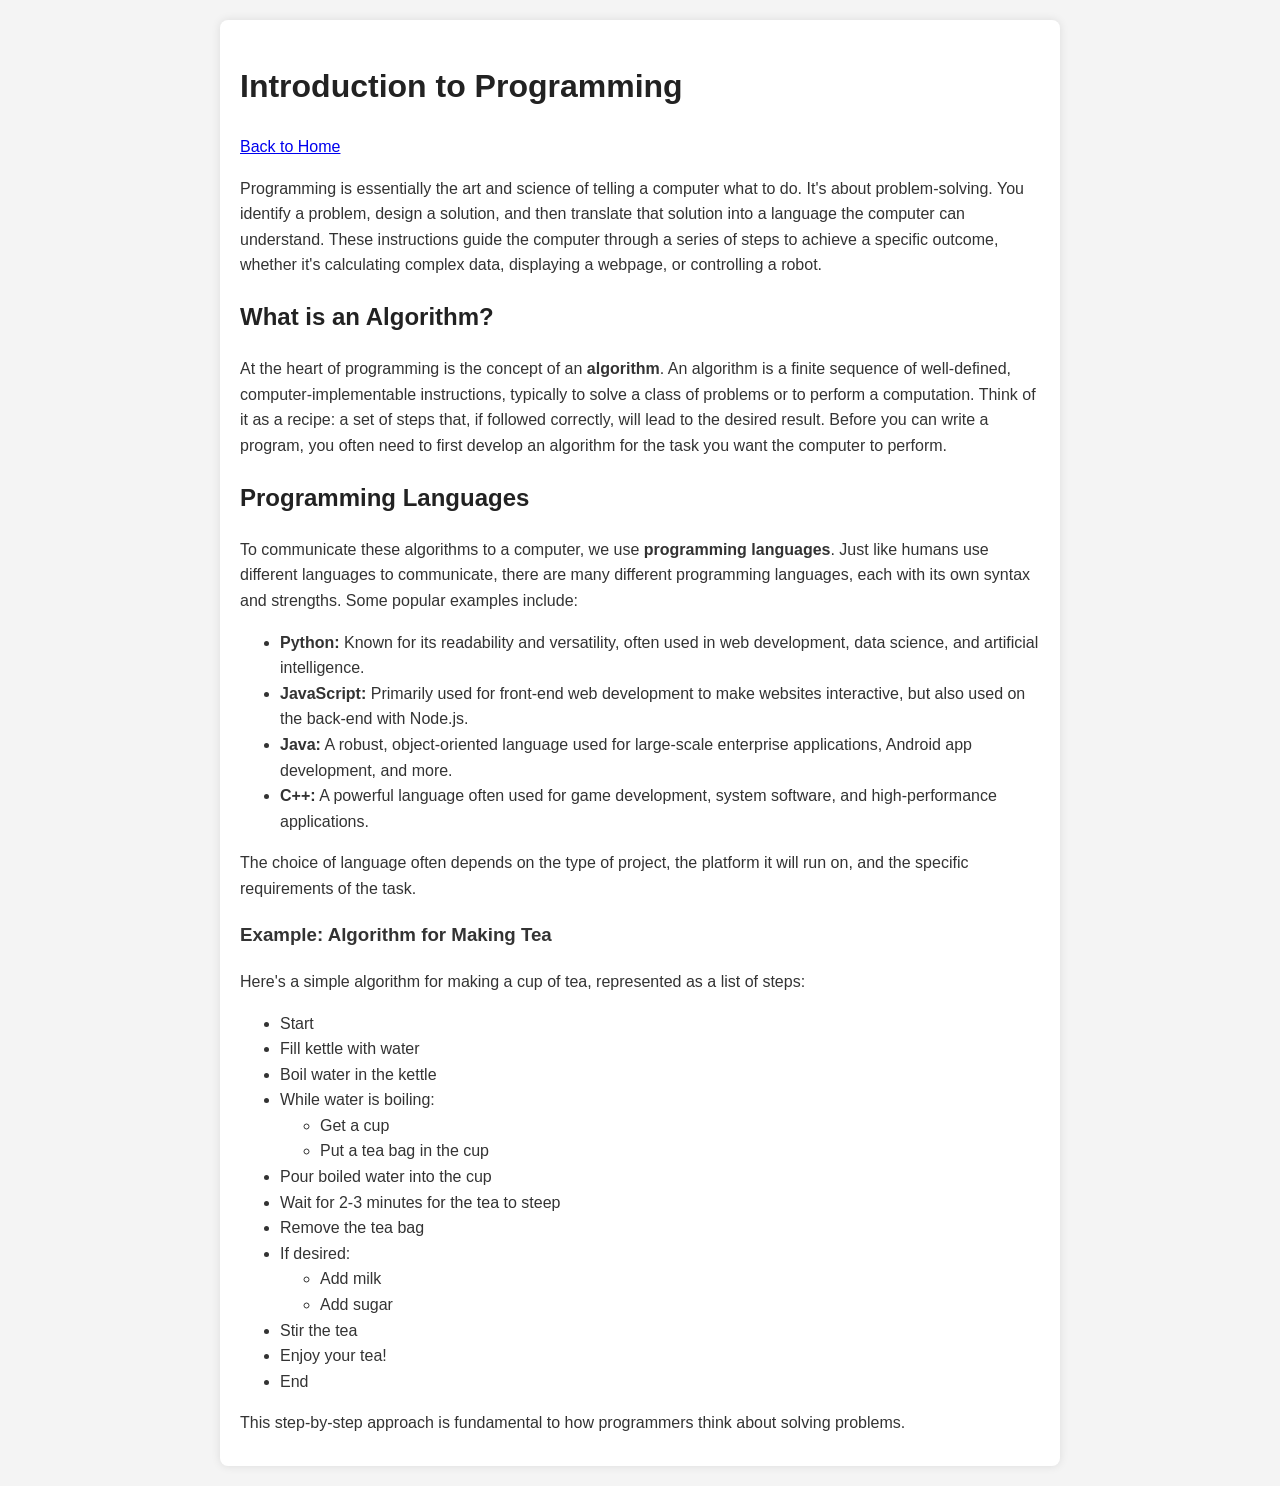
<file: introduction.html>
<!DOCTYPE html>
<html lang="en">
<head>
    <meta charset="UTF-8">
    <meta name="viewport" content="width=device-width, initial-scale=1.0">
    <title>Introduction to Programming - Programming Concepts</title>
    <link rel="stylesheet" href="style.css">
</head>
<body>
    <div class="container">
        <h1>Introduction to Programming</h1>
        <p><a href="index.html">Back to Home</a></p>

        <p>Programming is essentially the art and science of telling a computer what to do. It's about problem-solving. You identify a problem, design a solution, and then translate that solution into a language the computer can understand. These instructions guide the computer through a series of steps to achieve a specific outcome, whether it's calculating complex data, displaying a webpage, or controlling a robot.</p>

        <h2>What is an Algorithm?</h2>
        <p>At the heart of programming is the concept of an <strong>algorithm</strong>. An algorithm is a finite sequence of well-defined, computer-implementable instructions, typically to solve a class of problems or to perform a computation. Think of it as a recipe: a set of steps that, if followed correctly, will lead to the desired result. Before you can write a program, you often need to first develop an algorithm for the task you want the computer to perform.</p>

        <h2>Programming Languages</h2>
        <p>To communicate these algorithms to a computer, we use <strong>programming languages</strong>. Just like humans use different languages to communicate, there are many different programming languages, each with its own syntax and strengths. Some popular examples include:</p>
        <ul>
            <li><strong>Python:</strong> Known for its readability and versatility, often used in web development, data science, and artificial intelligence.</li>
            <li><strong>JavaScript:</strong> Primarily used for front-end web development to make websites interactive, but also used on the back-end with Node.js.</li>
            <li><strong>Java:</strong> A robust, object-oriented language used for large-scale enterprise applications, Android app development, and more.</li>
            <li><strong>C++:</strong> A powerful language often used for game development, system software, and high-performance applications.</li>
        </ul>
        <p>The choice of language often depends on the type of project, the platform it will run on, and the specific requirements of the task.</p>

        <h3>Example: Algorithm for Making Tea</h3>
        <p>Here's a simple algorithm for making a cup of tea, represented as a list of steps:</p>
        <ul>
            <li>Start</li>
            <li>Fill kettle with water</li>
            <li>Boil water in the kettle</li>
            <li>While water is boiling:
                <ul>
                    <li>Get a cup</li>
                    <li>Put a tea bag in the cup</li>
                </ul>
            </li>
            <li>Pour boiled water into the cup</li>
            <li>Wait for 2-3 minutes for the tea to steep</li>
            <li>Remove the tea bag</li>
            <li>If desired:
                <ul>
                    <li>Add milk</li>
                    <li>Add sugar</li>
                </ul>
            </li>
            <li>Stir the tea</li>
            <li>Enjoy your tea!</li>
            <li>End</li>
        </ul>
        <p>This step-by-step approach is fundamental to how programmers think about solving problems.</p>
    </div>
</body>
</html>
</file>
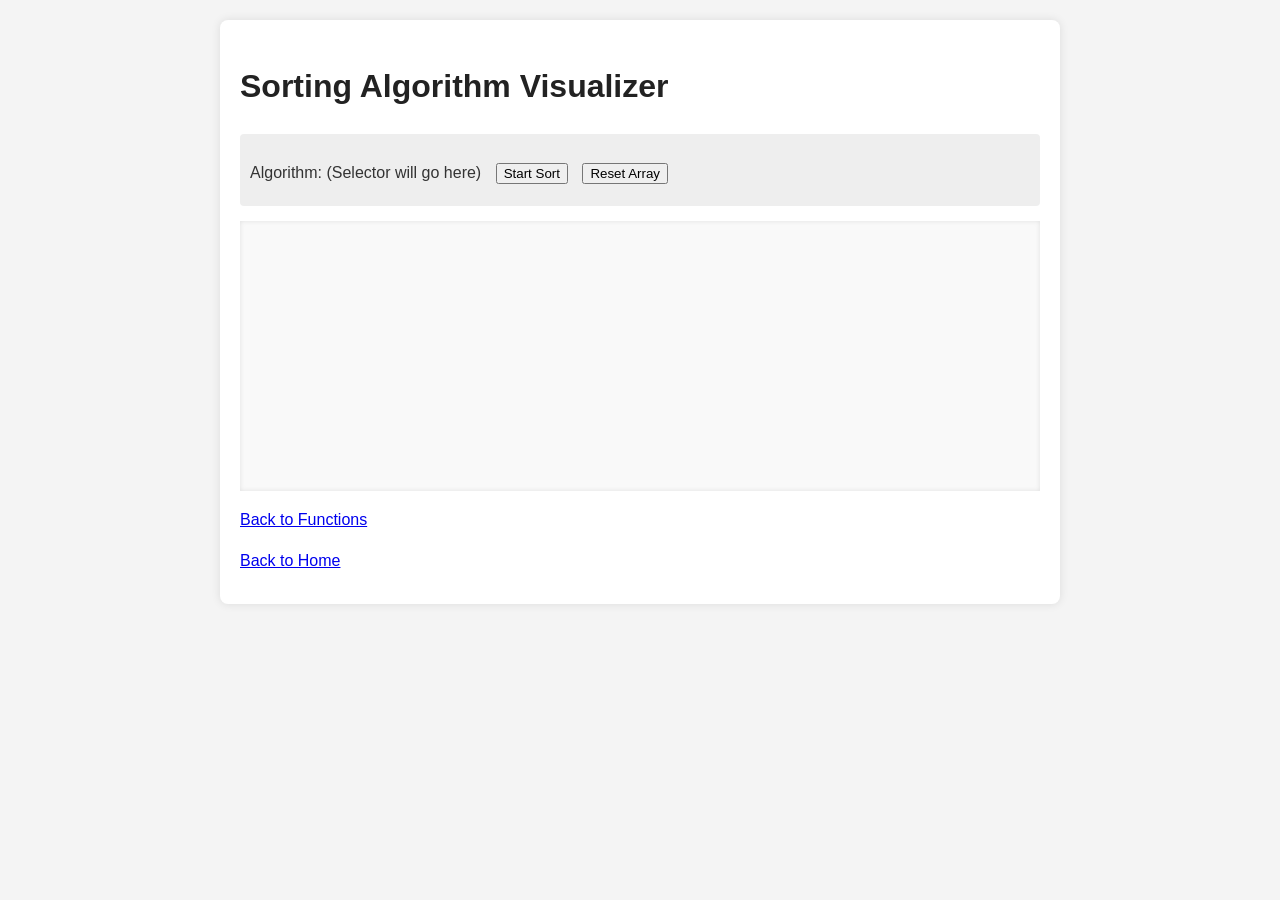
<file: sorting_visualizer.html>
<!DOCTYPE html>
<html lang="en">
<head>
    <meta charset="UTF-8">
    <meta name="viewport" content="width=device-width, initial-scale=1.0">
    <title>Sorting Algorithm Visualizer</title>
    <link rel="stylesheet" href="style.css">
</head>
<body>
    <div class="container">
        <h1>Sorting Algorithm Visualizer</h1>
        
        <div id="controls">
            <p>Algorithm: (Selector will go here)</p>
            <button id="startSortButton">Start Sort</button>
            <button id="resetArrayButton">Reset Array</button>
        </div>
        
        <div id="barContainer">
            <!-- Bars will be dynamically inserted here by JavaScript -->
        </div>
        
        <p><a href="functions.html">Back to Functions</a></p>
        <p><a href="index.html">Back to Home</a></p>
    </div>
    <script src="sorting_visualizer.js"></script>
</body>
</html>
</file>
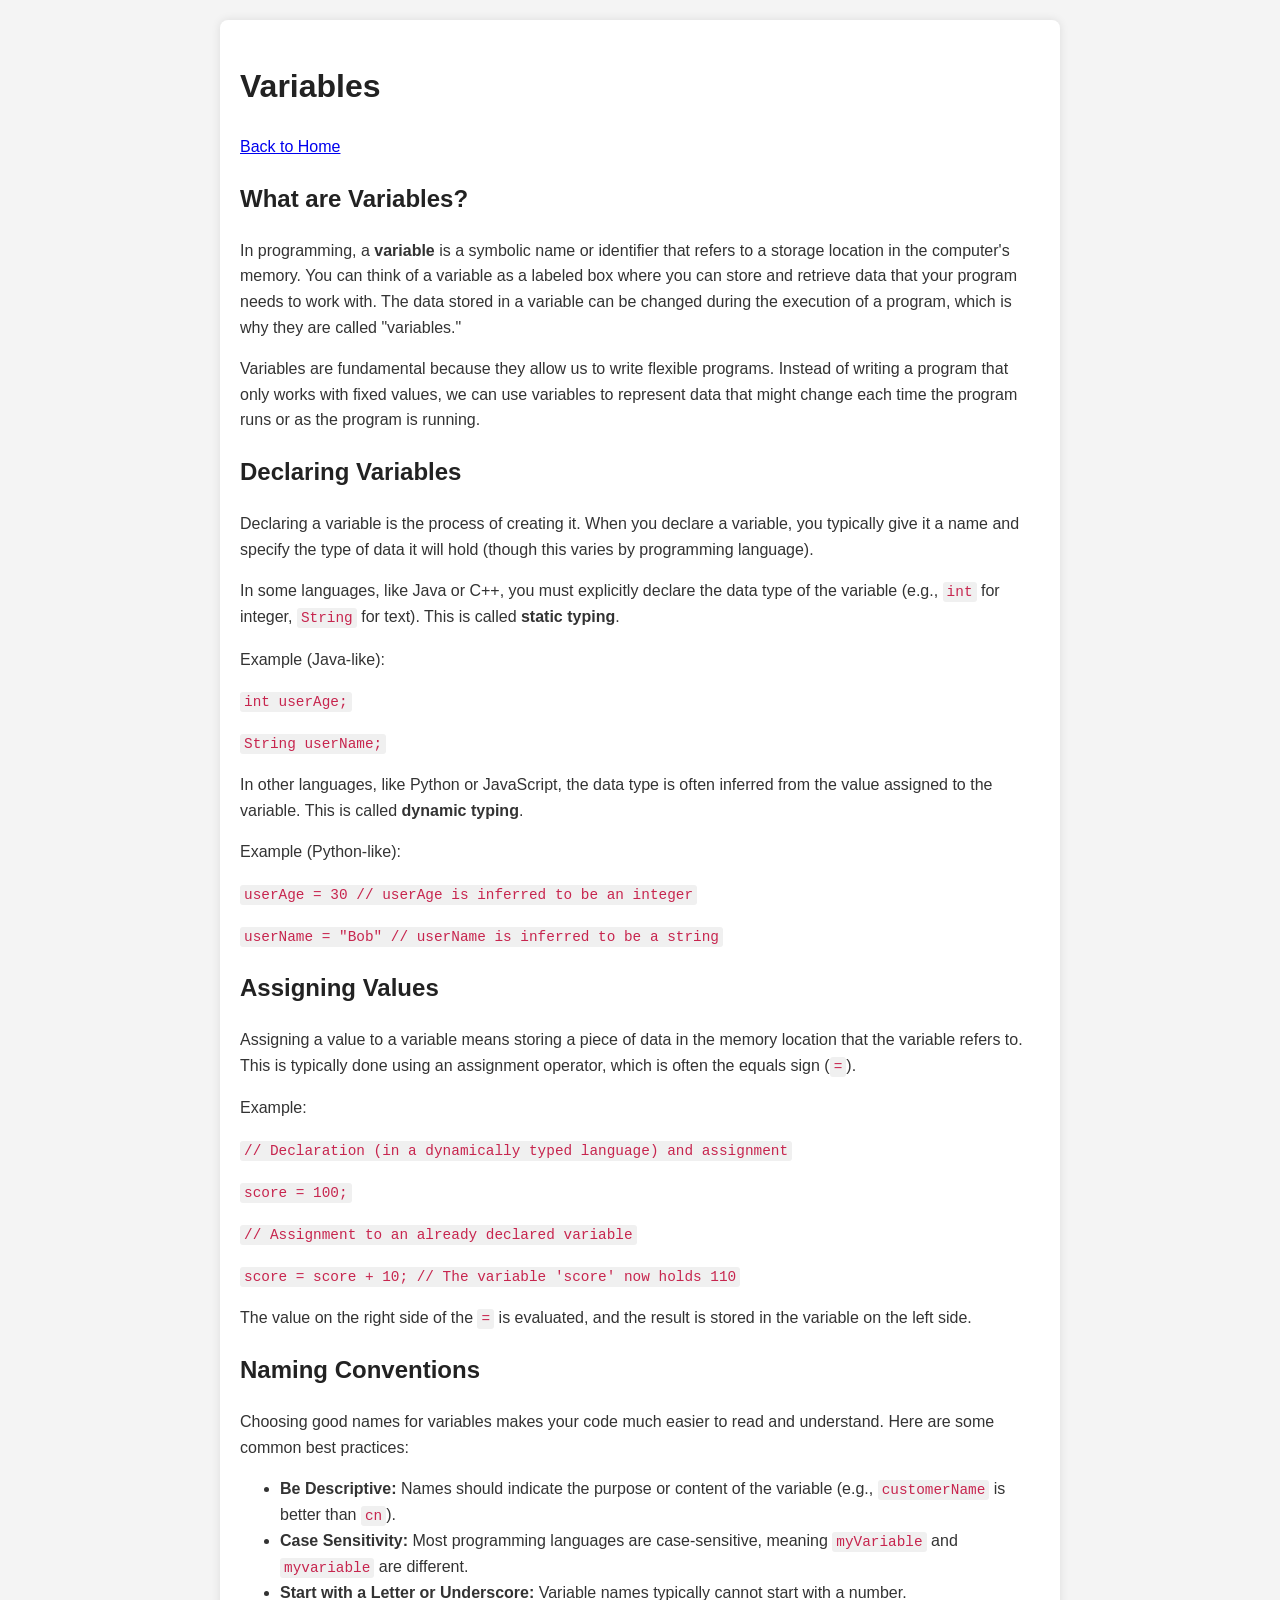
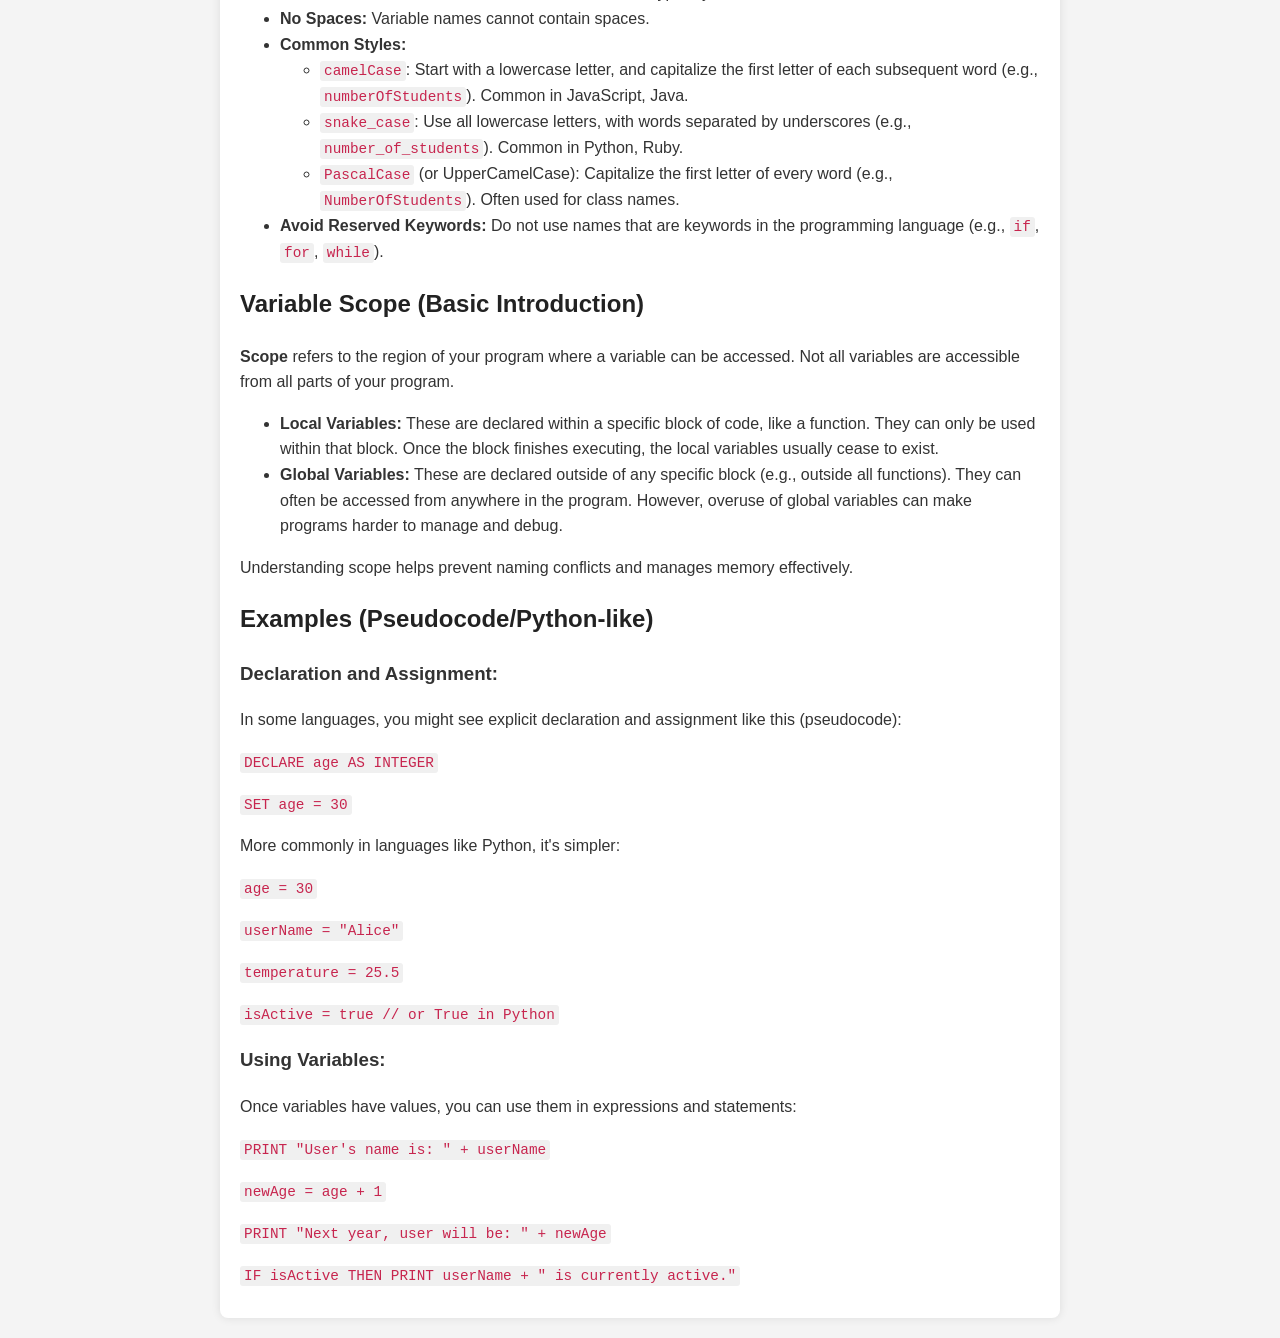
<file: variables.html>
<!DOCTYPE html>
<html lang="en">
<head>
    <meta charset="UTF-8">
    <meta name="viewport" content="width=device-width, initial-scale=1.0">
    <title>Variables - Programming Concepts</title>
    <link rel="stylesheet" href="style.css">
</head>
<body>
    <div class="container">
        <h1>Variables</h1>
        <p><a href="index.html">Back to Home</a></p>

        <h2>What are Variables?</h2>
        <p>In programming, a <strong>variable</strong> is a symbolic name or identifier that refers to a storage location in the computer's memory. You can think of a variable as a labeled box where you can store and retrieve data that your program needs to work with. The data stored in a variable can be changed during the execution of a program, which is why they are called "variables."</p>
        <p>Variables are fundamental because they allow us to write flexible programs. Instead of writing a program that only works with fixed values, we can use variables to represent data that might change each time the program runs or as the program is running.</p>

        <h2>Declaring Variables</h2>
        <p>Declaring a variable is the process of creating it. When you declare a variable, you typically give it a name and specify the type of data it will hold (though this varies by programming language).</p>
        <p>In some languages, like Java or C++, you must explicitly declare the data type of the variable (e.g., <code>int</code> for integer, <code>String</code> for text). This is called <strong>static typing</strong>.</p>
        <p>Example (Java-like):</p>
        <p><code>int userAge;</code></p>
        <p><code>String userName;</code></p>
        <p>In other languages, like Python or JavaScript, the data type is often inferred from the value assigned to the variable. This is called <strong>dynamic typing</strong>.</p>
        <p>Example (Python-like):</p>
        <p><code>userAge = 30  // userAge is inferred to be an integer</code></p>
        <p><code>userName = "Bob" // userName is inferred to be a string</code></p>

        <h2>Assigning Values</h2>
        <p>Assigning a value to a variable means storing a piece of data in the memory location that the variable refers to. This is typically done using an assignment operator, which is often the equals sign (<code>=</code>).</p>
        <p>Example:</p>
        <p><code>// Declaration (in a dynamically typed language) and assignment</code></p>
        <p><code>score = 100;</code></p>
        <p><code>// Assignment to an already declared variable</code></p>
        <p><code>score = score + 10; // The variable 'score' now holds 110</code></p>
        <p>The value on the right side of the <code>=</code> is evaluated, and the result is stored in the variable on the left side.</p>

        <h2>Naming Conventions</h2>
        <p>Choosing good names for variables makes your code much easier to read and understand. Here are some common best practices:</p>
        <ul>
            <li><strong>Be Descriptive:</strong> Names should indicate the purpose or content of the variable (e.g., <code>customerName</code> is better than <code>cn</code>).</li>
            <li><strong>Case Sensitivity:</strong> Most programming languages are case-sensitive, meaning <code>myVariable</code> and <code>myvariable</code> are different.</li>
            <li><strong>Start with a Letter or Underscore:</strong> Variable names typically cannot start with a number.</li>
            <li><strong>No Spaces:</strong> Variable names cannot contain spaces.</li>
            <li><strong>Common Styles:</strong>
                <ul>
                    <li><code>camelCase</code>: Start with a lowercase letter, and capitalize the first letter of each subsequent word (e.g., <code>numberOfStudents</code>). Common in JavaScript, Java.</li>
                    <li><code>snake_case</code>: Use all lowercase letters, with words separated by underscores (e.g., <code>number_of_students</code>). Common in Python, Ruby.</li>
                    <li><code>PascalCase</code> (or UpperCamelCase): Capitalize the first letter of every word (e.g., <code>NumberOfStudents</code>). Often used for class names.</li>
                </ul>
            </li>
            <li><strong>Avoid Reserved Keywords:</strong> Do not use names that are keywords in the programming language (e.g., <code>if</code>, <code>for</code>, <code>while</code>).</li>
        </ul>

        <h2>Variable Scope (Basic Introduction)</h2>
        <p><strong>Scope</strong> refers to the region of your program where a variable can be accessed. Not all variables are accessible from all parts of your program.</p>
        <ul>
            <li><strong>Local Variables:</strong> These are declared within a specific block of code, like a function. They can only be used within that block. Once the block finishes executing, the local variables usually cease to exist.</li>
            <li><strong>Global Variables:</strong> These are declared outside of any specific block (e.g., outside all functions). They can often be accessed from anywhere in the program. However, overuse of global variables can make programs harder to manage and debug.</li>
        </ul>
        <p>Understanding scope helps prevent naming conflicts and manages memory effectively.</p>

        <h2>Examples (Pseudocode/Python-like)</h2>
        <h3>Declaration and Assignment:</h3>
        <p>In some languages, you might see explicit declaration and assignment like this (pseudocode):</p>
        <p><code>DECLARE age AS INTEGER</code></p>
        <p><code>SET age = 30</code></p>
        <p>More commonly in languages like Python, it's simpler:</p>
        <p><code>age = 30</code></p>
        <p><code>userName = "Alice"</code></p>
        <p><code>temperature = 25.5</code></p>
        <p><code>isActive = true  // or True in Python</code></p>

        <h3>Using Variables:</h3>
        <p>Once variables have values, you can use them in expressions and statements:</p>
        <p><code>PRINT "User's name is: " + userName</code></p>
        <p><code>newAge = age + 1</code></p>
        <p><code>PRINT "Next year, user will be: " + newAge</code></p>
        <p><code>IF isActive THEN PRINT userName + " is currently active."</code></p>
    </div>
</body>
</html>
</file>
<file: style.css>
body {
  font-family: Arial, Helvetica, sans-serif;
  line-height: 1.6;
  margin: 20px;
  padding: 0 20px;
  background-color: #f4f4f4;
  color: #333;
}

.container {
  max-width: 800px;
  margin: auto;
  background-color: #fff;
  padding: 20px;
  border-radius: 8px;
  box-shadow: 0 0 10px rgba(0,0,0,0.1);
}

h1, h2 {
  color: #222;
}

p {
  margin-bottom: 10px;
}

/* Styling for code examples */
code {
  background-color: #f0f0f0; /* Light grey for inline code */
  color: #c7254e; /* Reddish pink, common for code text */
  padding: 2px 4px;
  font-size: 90%; /* Slightly smaller than surrounding text */
  border-radius: 3px;
  font-family: 'Courier New', Courier, monospace; /* Monospaced font for inline code too */
}

pre {
  background-color: #f5f5f5; /* Another light grey for preformatted text blocks */
  border: 1px solid #ccc;
  padding: 10px;
  overflow-x: auto; /* For horizontal scrolling if code is too wide */
  display: block;
  font-family: 'Courier New', Courier, monospace; /* Monospaced font */
  font-size: 0.9em;
  border-radius: 4px;
  margin-top: 10px;
  margin-bottom: 10px;
}

/* Ensure code tags within pre tags inherit font and don't apply conflicting inline styles */
pre code {
  background-color: transparent; /* Override inline code background */
  color: inherit; /* Inherit color from pre */
  padding: 0; /* Reset padding */
  font-size: inherit; /* Inherit font size from pre */
  border-radius: 0; /* Reset border radius */
  /* font-family is already inherited from pre, so no need to set it again */
}

/* Sorting Visualizer Specific Styles */
#barContainer {
    display: flex; /* Align bars horizontally */
    align-items: flex-end; /* Align bars to the bottom of the container */
    min-height: 250px; /* Default height, can be adjusted */
    /* border: 1px solid #ccc; (border is already inline, but this could be moved here) */
    background-color: #f9f9f9; /* Light background for the container */
    padding: 10px;
    box-shadow: inset 0 0 5px rgba(0,0,0,0.1);
}

.bar {
    flex-grow: 1; /* Allow bars to share space equally */
    background-color: steelblue; /* Default bar color */
    margin-right: 2px; /* Space between bars */
    /* Height will be set by JavaScript */
    width: 10px; /* Default width, but flex-grow will make it responsive */
    transition: height 0.2s ease-out, background-color 0.2s ease-out; /* Smooth transitions for height/color changes */
}

/* Style for the controls section for better layout */
#controls {
    padding: 10px;
    margin-bottom: 15px;
    background-color: #eee;
    border-radius: 4px;
}

#controls p, #controls button {
    margin-right: 10px;
    display: inline-block; /* Align controls nicely */
}
</file>
